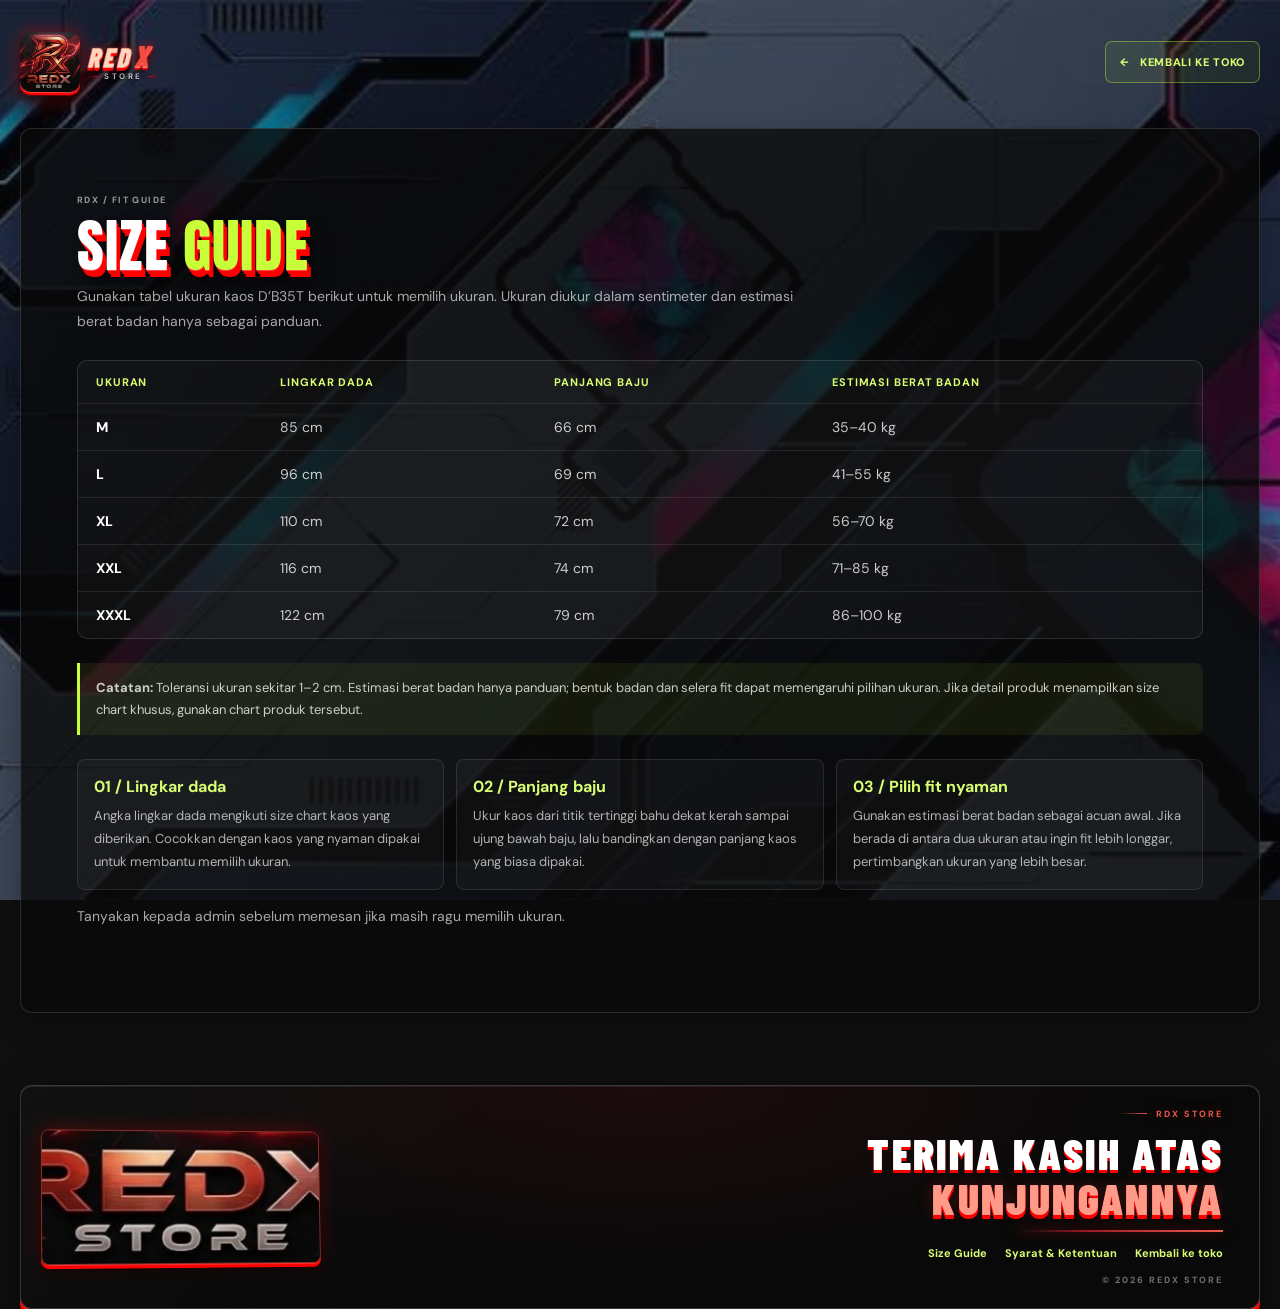
<file: size-guide.html>
<!doctype html>
<html lang="id">
<head>
  <meta charset="utf-8">
  <meta name="viewport" content="width=device-width, initial-scale=1">
  <meta name="theme-color" content="#10110e">
  <meta name="description" content="Panduan memilih ukuran kaos REDX STORE dan cara mengukur badan dengan tepat.">
  <title>Size Guide | REDX STORE</title>
  <link rel="preconnect" href="https://fonts.googleapis.com">
  <link rel="preconnect" href="https://fonts.gstatic.com" crossorigin>
  <link href="https://fonts.googleapis.com/css2?family=Anton&family=Barlow+Condensed:wght@600;700;800;900&family=DM+Sans:wght@400;500;600;700&display=swap" rel="stylesheet">
  <script>
    if (/Android/i.test(navigator.userAgent)) {
      document.documentElement.classList.add('android-motion-enabled');
    }
  </script>
  <link rel="stylesheet" href="assets/css/style.css">
</head>
<body class="terms-page-body">
  <header class="terms-page-header">
    <a class="brand-mark" href="index.html" aria-label="REDX Store, kembali ke toko">
      <img class="brand-emblem" src="assets/images/image.png" alt="" width="76" height="76">
      <span class="brand-copy">
        <strong><span>RED</span><i>X</i></strong>
        <small><i class="brand-rule" aria-hidden="true"></i>STORE<i class="brand-rule" aria-hidden="true"></i></small>
      </span>
    </a>
    <a class="terms-home-link store-terms-link" href="index.html"><span aria-hidden="true">←</span> KEMBALI KE TOKO</a>
  </header>

  <main class="terms-page-main">
    <section class="terms-panel" aria-labelledby="size-guide-title">
      <p class="eyebrow mb-4"><span class="eyebrow-line"></span> RDX / FIT GUIDE</p>
      <h1 id="size-guide-title" class="section-title">SIZE <span>GUIDE</span></h1>
      <p class="terms-intro">Gunakan tabel ukuran kaos D’B35T berikut untuk memilih ukuran. Ukuran diukur dalam sentimeter dan estimasi berat badan hanya sebagai panduan.</p>

      <div class="size-guide-table-wrap" role="region" aria-label="Tabel ukuran kaos D’B35T" tabindex="0">
        <table class="size-guide-table">
          <thead>
            <tr>
              <th scope="col">Ukuran</th>
              <th scope="col">Lingkar dada</th>
              <th scope="col">Panjang baju</th>
              <th scope="col">Estimasi berat badan</th>
            </tr>
          </thead>
          <tbody>
            <tr><td>M</td><td>85 cm</td><td>66 cm</td><td>35–40 kg</td></tr>
            <tr><td>L</td><td>96 cm</td><td>69 cm</td><td>41–55 kg</td></tr>
            <tr><td>XL</td><td>110 cm</td><td>72 cm</td><td>56–70 kg</td></tr>
            <tr><td>XXL</td><td>116 cm</td><td>74 cm</td><td>71–85 kg</td></tr>
            <tr><td>XXXL</td><td>122 cm</td><td>79 cm</td><td>86–100 kg</td></tr>
          </tbody>
        </table>
      </div>

      <p class="size-guide-note"><strong>Catatan:</strong> Toleransi ukuran sekitar 1–2 cm. Estimasi berat badan hanya panduan; bentuk badan dan selera fit dapat memengaruhi pilihan ukuran. Jika detail produk menampilkan size chart khusus, gunakan chart produk tersebut.</p>

      <div class="size-guide-steps">
        <article class="terms-item">
          <h2>01 / Lingkar dada</h2>
          <p>Angka lingkar dada mengikuti size chart kaos yang diberikan. Cocokkan dengan kaos yang nyaman dipakai untuk membantu memilih ukuran.</p>
        </article>
        <article class="terms-item">
          <h2>02 / Panjang baju</h2>
          <p>Ukur kaos dari titik tertinggi bahu dekat kerah sampai ujung bawah baju, lalu bandingkan dengan panjang kaos yang biasa dipakai.</p>
        </article>
        <article class="terms-item">
          <h2>03 / Pilih fit nyaman</h2>
          <p>Gunakan estimasi berat badan sebagai acuan awal. Jika berada di antara dua ukuran atau ingin fit lebih longgar, pertimbangkan ukuran yang lebih besar.</p>
        </article>
      </div>

      <p class="terms-intro">Tanyakan kepada admin sebelum memesan jika masih ragu memilih ukuran.</p>
    </section>
  </main>

  <footer class="site-footer terms-page-footer">
    <div class="site-footer-inner">
      <img class="footer-banner footer-banner-left" src="assets/images/fff.jpg" alt="" width="368" height="136" loading="lazy">
      <div class="footer-message">
        <p class="footer-eyebrow">RDX STORE</p>
        <h2 class="footer-thanks" aria-label="TERIMA KASIH ATAS KUNJUNGANNYA">
          <span class="footer-thanks-text" aria-hidden="true">
            <span class="footer-thanks-line"><span>TERIMA KASIH ATAS</span></span>
            <span class="footer-thanks-line"><span>KUNJUNGANNYA</span></span>
          </span>
        </h2>
        <nav class="footer-links" aria-label="Informasi toko">
          <a href="size-guide.html" aria-current="page">Size Guide</a>
          <a href="terms.html">Syarat &amp; Ketentuan</a>
          <a href="index.html">Kembali ke toko</a>
        </nav>
        <p class="footer-copyright">© 2026 REDX STORE</p>
      </div>
    </div>
  </footer>
</body>
</html>
</file>
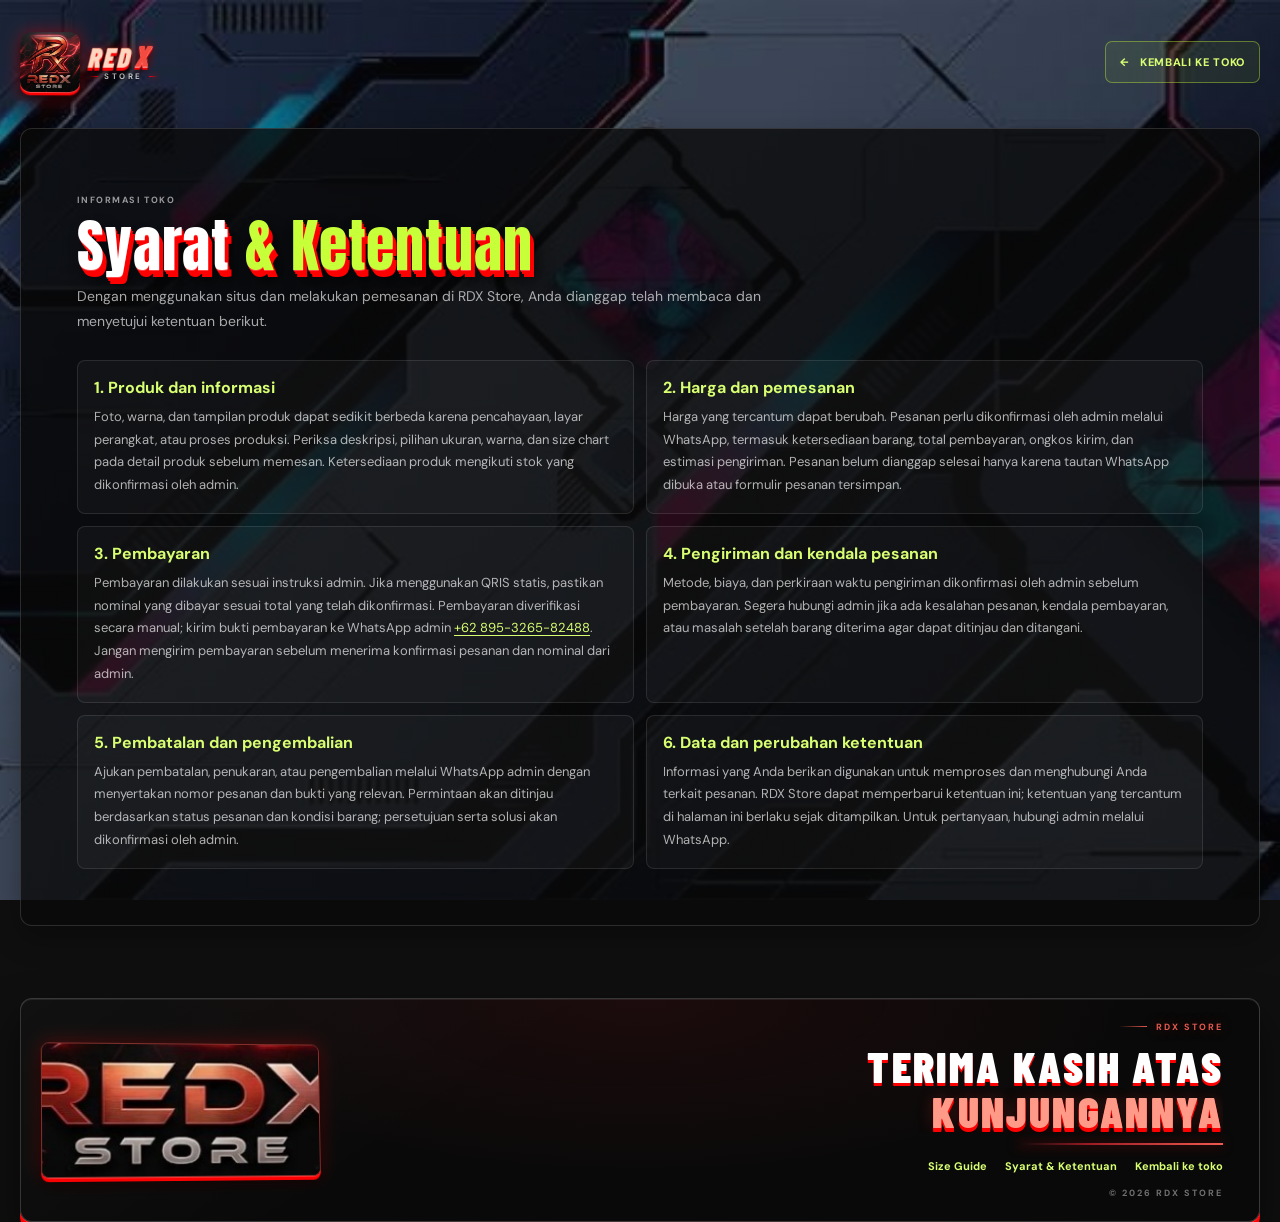
<file: terms.html>
<!doctype html>
<html lang="id">
<head>
  <meta charset="utf-8">
  <meta name="viewport" content="width=device-width, initial-scale=1">
  <meta name="theme-color" content="#10110e">
  <meta name="description" content="Syarat dan ketentuan pemesanan dan penggunaan situs RDX Store.">
  <title>Syarat &amp; Ketentuan | RDX STORE</title>
  <link rel="preconnect" href="https://fonts.googleapis.com">
  <link rel="preconnect" href="https://fonts.gstatic.com" crossorigin>
  <link href="https://fonts.googleapis.com/css2?family=Anton&family=Barlow+Condensed:wght@600;700;800;900&family=DM+Sans:wght@400;500;600;700&display=swap" rel="stylesheet">
  <script>
    if (/Android/i.test(navigator.userAgent)) {
      document.documentElement.classList.add('android-motion-enabled');
    }
  </script>
  <link rel="stylesheet" href="assets/css/style.css">
</head>
<body class="terms-page-body">
  <header class="terms-page-header">
    <a class="brand-mark" href="index.html" aria-label="REDX Store, kembali ke toko">
      <img class="brand-emblem" src="assets/images/image.png" alt="" width="76" height="76">
      <span class="brand-copy">
        <strong><span>RED</span><i>X</i></strong>
        <small><i class="brand-rule" aria-hidden="true"></i>STORE<i class="brand-rule" aria-hidden="true"></i></small>
      </span>
    </a>
    <a class="terms-home-link store-terms-link" href="index.html"><span aria-hidden="true">←</span> KEMBALI KE TOKO</a>
  </header>

  <main class="terms-page-main">
    <section class="terms-panel" aria-labelledby="terms-title">
      <p class="eyebrow mb-4"><span class="eyebrow-line"></span> INFORMASI TOKO</p>
      <h1 id="terms-title" class="section-title">Syarat <span>&amp; Ketentuan</span></h1>
      <p class="terms-intro">Dengan menggunakan situs dan melakukan pemesanan di RDX Store, Anda dianggap telah membaca dan menyetujui ketentuan berikut.</p>
      <div class="terms-list">
        <article class="terms-item">
          <h2>1. Produk dan informasi</h2>
          <p>Foto, warna, dan tampilan produk dapat sedikit berbeda karena pencahayaan, layar perangkat, atau proses produksi. Periksa deskripsi, pilihan ukuran, warna, dan size chart pada detail produk sebelum memesan. Ketersediaan produk mengikuti stok yang dikonfirmasi oleh admin.</p>
        </article>
        <article class="terms-item">
          <h2>2. Harga dan pemesanan</h2>
          <p>Harga yang tercantum dapat berubah. Pesanan perlu dikonfirmasi oleh admin melalui WhatsApp, termasuk ketersediaan barang, total pembayaran, ongkos kirim, dan estimasi pengiriman. Pesanan belum dianggap selesai hanya karena tautan WhatsApp dibuka atau formulir pesanan tersimpan.</p>
        </article>
        <article class="terms-item">
          <h2>3. Pembayaran</h2>
          <p>Pembayaran dilakukan sesuai instruksi admin. Jika menggunakan QRIS statis, pastikan nominal yang dibayar sesuai total yang telah dikonfirmasi. Pembayaran diverifikasi secara manual; kirim bukti pembayaran ke WhatsApp admin <a href="https://wa.me/62895326582488" target="_blank" rel="noopener noreferrer">+62 895-3265-82488</a>. Jangan mengirim pembayaran sebelum menerima konfirmasi pesanan dan nominal dari admin.</p>
        </article>
        <article class="terms-item">
          <h2>4. Pengiriman dan kendala pesanan</h2>
          <p>Metode, biaya, dan perkiraan waktu pengiriman dikonfirmasi oleh admin sebelum pembayaran. Segera hubungi admin jika ada kesalahan pesanan, kendala pembayaran, atau masalah setelah barang diterima agar dapat ditinjau dan ditangani.</p>
        </article>
        <article class="terms-item">
          <h2>5. Pembatalan dan pengembalian</h2>
          <p>Ajukan pembatalan, penukaran, atau pengembalian melalui WhatsApp admin dengan menyertakan nomor pesanan dan bukti yang relevan. Permintaan akan ditinjau berdasarkan status pesanan dan kondisi barang; persetujuan serta solusi akan dikonfirmasi oleh admin.</p>
        </article>
        <article class="terms-item">
          <h2>6. Data dan perubahan ketentuan</h2>
          <p>Informasi yang Anda berikan digunakan untuk memproses dan menghubungi Anda terkait pesanan. RDX Store dapat memperbarui ketentuan ini; ketentuan yang tercantum di halaman ini berlaku sejak ditampilkan. Untuk pertanyaan, hubungi admin melalui WhatsApp.</p>
        </article>
      </div>
    </section>
  </main>

  <footer class="site-footer terms-page-footer">
    <div class="site-footer-inner">
      <img class="footer-banner footer-banner-left" src="assets/images/fff.jpg" alt="" width="368" height="136" loading="lazy">
      <div class="footer-message">
        <p class="footer-eyebrow">RDX STORE</p>
        <h2 class="footer-thanks" aria-label="TERIMA KASIH ATAS KUNJUNGANNYA">
          <span class="footer-thanks-text" aria-hidden="true">
            <span class="footer-thanks-line"><span>TERIMA KASIH ATAS</span></span>
            <span class="footer-thanks-line"><span>KUNJUNGANNYA</span></span>
          </span>
        </h2>
        <nav class="footer-links" aria-label="Informasi toko">
          <a href="size-guide.html">Size Guide</a>
          <a href="terms.html" aria-current="page">Syarat &amp; Ketentuan</a>
          <a href="index.html">Kembali ke toko</a>
        </nav>
        <p class="footer-copyright">© 2026 RDX STORE</p>
      </div>
    </div>
  </footer>
</body>
</html>
</file>
<file: assets/css/style.css>
* {
  box-sizing: border-box;
}

:root {
  --effect-3d-red: #fd0002;
}

html {
  background-color: #0f0f0f;
  overflow-x: clip;
  scrollbar-width: none;
  scroll-behavior: smooth;
  scroll-padding-top: 7rem;
}

html::-webkit-scrollbar,
body::-webkit-scrollbar {
  display: none;
}

body {
  position: relative;
  isolation: isolate;
  margin: 0;
  font-family: 'DM Sans', sans-serif;
  overflow-x: clip;
  scrollbar-width: none;
  background-color: #0f0f0f;
  background-image:
    linear-gradient(rgb(10 12 16 / 38%), rgb(10 12 16 / 38%)),
    url("../images/images.jpg");
  background-size: cover;
  background-position: center;
  background-repeat: no-repeat;
  background-attachment: fixed;
}

body::before,
body::after {
  position: fixed;
  z-index: -1;
  pointer-events: none;
  user-select: none;
}

body::before {
  content: '';
  inset: 0;
  background: none;
}

body::after {
  content: '';
  top: 12vh;
  right: -180px;
  width: 34rem;
  height: 34rem;
  border-radius: 50%;
  background: none;
}

button,
a {
  -webkit-tap-highlight-color: transparent;
}

button {
  font: inherit;
}

h1,
h2,
h3 {
  text-shadow:
    0 1px 0 rgb(255 255 255 / 24%),
    1px 1px 0 var(--effect-3d-red),
    2px 2px 0 var(--effect-3d-red),
    3px 3px 0 var(--effect-3d-red),
    4px 4px 0 var(--effect-3d-red),
    5px 5px 0 var(--effect-3d-red),
    7px 8px 12px rgb(0 0 0 / 72%);
}

.nav-shell {
  min-height: 68px;
  border-color: rgb(255 255 255 / 18%);
  box-shadow:
    0 1px 0 rgb(255 255 255 / 18%),
    0 5px 0 var(--effect-3d-red),
    0 14px 28px rgb(0 0 0 / 58%),
    inset 0 1px 0 rgb(255 255 255 / 8%);
  transform: perspective(1000px) rotateX(1deg);
  transform-origin: center top;
  transition: min-height 260ms ease, background-color 260ms ease, border-color 260ms ease, padding 260ms ease, box-shadow 260ms ease, transform 260ms ease;
}

.nav-shell.is-scrolled {
  min-height: 58px;
  padding-top: 8px;
  padding-bottom: 8px;
  background-color: rgb(10 11 9 / 78%);
  border-color: rgb(255 255 255 / 14%);
  box-shadow:
    0 1px 0 rgb(255 255 255 / 14%),
    0 4px 0 var(--effect-3d-red),
    0 12px 24px rgb(0 0 0 / 62%),
    inset 0 1px 0 rgb(255 255 255 / 6%);
  transform: perspective(1000px) rotateX(0);
}

.header-clock-bar {
  width: calc(100% - 8px);
  min-height: 0;
  gap: 16px;
  margin-top: 10px;
}

.brand-clock-group {
  display: flex;
  min-width: 0;
  flex: 0 0 auto;
  align-items: center;
  gap: 12px;
}

.header-clock-item {
  display: grid;
  width: fit-content;
  flex: 0 0 auto;
  gap: 2px;
  border: 1px solid rgb(255 255 255 / 14%);
  border-radius: 8px;
  background: rgb(10 11 9 / 82%);
  padding: 6px 12px;
  box-shadow: 0 6px 16px rgb(0 0 0 / 26%);
  backdrop-filter: blur(16px);
}

.nav-clock-item {
  gap: 3px;
  min-width: 90px;
  padding: 5px 9px;
}

.nav-clock-item .header-clock-value {
  font-size: 15px;
  letter-spacing: .1em;
}

.header-date-item {
  margin-left: auto;
  justify-items: end;
  text-align: right;
}

.header-clock-label {
  color: rgb(199 255 56 / 72%);
  font-size: 8px;
  font-weight: 700;
  letter-spacing: .14em;
}

.header-clock-value {
  color: rgb(255 255 255 / 90%);
  font-size: 16px;
  font-variant-numeric: tabular-nums;
  line-height: 1.2;
}

#navbar .shop-button {
  position: relative;
  z-index: 1;
  flex: 0 0 auto;
}

#navbar .shop-button:hover {
  box-shadow:
    0 0 20px rgb(255 57 49 / 38%),
    inset 0 0 12px rgb(255 87 78 / 10%);
}

.brand-mark {
  display: inline-flex;
  align-items: center;
  gap: 9px;
  color: #fff;
  text-decoration: none;
}

.brand-emblem {
  width: 60px;
  height: 60px;
  flex: 0 0 auto;
  border-radius: 10px;
  object-fit: contain;
  filter:
    drop-shadow(0 1px 0 rgb(255 255 255 / 28%))
    drop-shadow(0 3px 0 var(--effect-3d-red))
    drop-shadow(0 6px 5px rgb(0 0 0 / 65%))
    drop-shadow(0 0 8px rgb(253 0 2 / 42%));
  transform: perspective(500px) rotateY(-6deg) rotateX(3deg);
  transition: filter 220ms ease, transform 220ms ease;
}

.brand-mark:hover .brand-emblem {
  filter:
    drop-shadow(0 1px 0 rgb(255 255 255 / 35%))
    drop-shadow(0 4px 0 var(--effect-3d-red))
    drop-shadow(0 8px 7px rgb(0 0 0 / 70%))
    drop-shadow(0 0 11px rgb(253 0 2 / 70%));
  transform: perspective(500px) rotateY(-3deg) rotateX(1deg) translateY(-2px) scale(1.02);
}

.brand-copy {
  display: flex;
  flex-direction: column;
  gap: 5px;
  font-family: 'Barlow Condensed', sans-serif;
  line-height: 1;
}

.brand-copy strong {
  display: flex;
  align-items: baseline;
  gap: 3px;
  color: #f5d2b2;
  font-size: 27px;
  font-style: italic;
  font-weight: 900;
  line-height: .82;
  text-shadow:
    0 1px 0 #ffd7c1,
    0 2px 0 var(--effect-3d-red),
    0 3px 0 var(--effect-3d-red),
    0 4px 0 var(--effect-3d-red),
    0 6px 8px rgb(0 0 0 / 75%),
    0 0 9px rgb(253 0 2 / 55%);
  transform: skewX(-7deg);
}

.brand-copy strong span {
  background: linear-gradient(180deg, #fff1dc 0%, #d89365 38%, #ffebe0 52%, #ad3530 100%);
  background-clip: text;
  letter-spacing: .08em;
  -webkit-text-fill-color: transparent;
}

.brand-copy strong i {
  color: #f34b40;
  font-size: 1.08em;
  font-style: italic;
  -webkit-text-fill-color: #f34b40;
  text-shadow:
    0 1px 0 #ffaaa2,
    0 2px 0 var(--effect-3d-red),
    0 3px 0 var(--effect-3d-red),
    0 5px 8px rgb(0 0 0 / 75%),
    0 0 10px rgb(253 0 2 / 70%);
}

.brand-copy small {
  display: flex;
  align-items: center;
  gap: 6px;
  color: rgb(255 255 255 / 78%);
  font-family: 'DM Sans', sans-serif;
  font-size: 8px;
  font-weight: 700;
  letter-spacing: .32em;
  text-shadow: 0 1px 3px rgb(0 0 0 / 80%);
}

.brand-rule {
  width: 9px;
  height: 1px;
  background: linear-gradient(90deg, transparent, var(--effect-3d-red));
  box-shadow: 0 0 5px rgb(253 0 2 / 70%);
}

.brand-rule:last-child {
  background: linear-gradient(90deg, var(--effect-3d-red), transparent);
}

.brand-mark:hover .brand-copy strong {
  filter: drop-shadow(0 0 7px rgb(253 0 2 / 62%));
}

.desktop-nav {
  min-height: 42px;
  margin: 0 18px;
}

.nav-link {
  position: relative;
  z-index: 1;
  display: inline-flex;
  min-height: 38px;
  align-items: center;
  gap: 6px;
  border: 0;
  border-radius: 999px;
  background: transparent;
  padding: 0 12px;
  color: rgb(255 255 255 / 65%);
  font-size: 12px;
  font-weight: 600;
  text-decoration: none;
  white-space: nowrap;
  transition: color 180ms ease;
  cursor: pointer;
}

.nav-link:hover,
.nav-link:focus-visible,
.nav-link.is-current {
  color: #fff;
}

.nav-link:focus-visible,
.icon-button:focus-visible,
.shop-button:focus-visible,
.hero-cta:focus-visible,
.text-link:focus-visible {
  outline: 2px solid #ff574e;
  outline-offset: 3px;
}

.nav-indicator {
  position: absolute;
  top: 2px;
  left: 0;
  z-index: 0;
  height: 38px;
  width: 0;
  border: 1px solid rgb(255 255 255 / 10%);
  border-radius: 999px;
  background: rgb(255 255 255 / 7%);
  opacity: 0;
  pointer-events: none;
  transition: left 240ms cubic-bezier(.2,.8,.2,1), width 240ms cubic-bezier(.2,.8,.2,1), opacity 180ms ease;
}

.nav-indicator.is-visible {
  opacity: 1;
}

.nav-badge {
  border-radius: 3px;
  background: #c7ff38;
  padding: 3px 4px 2px;
  color: #15170f;
  font-size: 8px;
  font-weight: 800;
  line-height: 1;
}

.nav-chevron {
  font-size: 16px;
  transition: transform 180ms ease;
}

.catalog-wrap.is-open .nav-chevron {
  transform: rotate(180deg);
}

.catalog-menu {
  position: absolute;
  top: calc(100% + 15px);
  left: 50%;
  display: grid;
  width: min(420px, calc(100vw - 48px));
  grid-template-columns: repeat(2, minmax(0, 1fr));
  gap: 8px;
  padding: 12px;
  border: 1px solid rgb(255 255 255 / 12%);
  border-radius: 12px;
  background: rgb(16 17 14 / 94%);
  box-shadow: 0 20px 55px rgb(0 0 0 / 45%);
  opacity: 0;
  visibility: hidden;
  pointer-events: none;
  transform: translateX(-50%);
  transition: opacity 120ms ease, visibility 120ms ease;
  backdrop-filter: blur(20px);
}

.catalog-menu.is-open {
  opacity: 1;
  visibility: visible;
  pointer-events: auto;
  transform: translateX(-50%);
}

.catalog-menu a {
  display: flex;
  min-height: 42px;
  align-items: center;
  justify-content: space-between;
  border-radius: 8px;
  padding: 11px 12px;
  background: rgb(255 255 255 / 3%);
  color: rgb(255 255 255 / 74%);
  font-size: 12px;
  text-decoration: none;
  transition: background 160ms ease, color 160ms ease;
}

.catalog-menu a span {
  color: rgb(255 255 255 / 30%);
  font-size: 9px;
}

.catalog-menu a:hover {
  background: rgb(255 255 255 / 8%);
  color: #c7ff38;
}

.nav-actions {
  display: flex;
  align-items: center;
  gap: 4px;
  flex-shrink: 0;
}

.nav-search {
  display: flex;
  width: 154px;
  height: 38px;
  align-items: center;
  gap: 6px;
  margin: 0;
  border: 1px solid rgb(255 255 255 / 13%);
  border-radius: 999px;
  background: rgb(255 255 255 / 5%);
  padding: 0 7px 0 11px;
  color: rgb(255 255 255 / 62%);
  transition: border-color 180ms ease, background 180ms ease, box-shadow 180ms ease;
}

.nav-search:focus-within {
  border-color: rgb(199 255 56 / 52%);
  background: rgb(255 255 255 / 8%);
  box-shadow: 0 0 14px rgb(199 255 56 / 8%);
}

.nav-search > .emoji-icon {
  flex: 0 0 auto;
  color: #c7ff38;
  font-size: 17px;
}

.nav-search input {
  width: 100%;
  min-width: 0;
  border: 0;
  outline: 0;
  background: transparent;
  color: #fff;
  font: inherit;
  font-size: 10px;
}

.nav-search input::placeholder {
  color: rgb(255 255 255 / 42%);
}

.nav-search input::-webkit-search-cancel-button {
  display: none;
}

.nav-search button {
  display: grid;
  width: 24px;
  height: 24px;
  flex: 0 0 auto;
  place-items: center;
  border: 0;
  border-radius: 50%;
  background: transparent;
  color: rgb(255 255 255 / 56%);
  cursor: pointer;
  transition: background 160ms ease, color 160ms ease;
}

.nav-search button:hover {
  background: rgb(199 255 56 / 12%);
  color: #c7ff38;
}

.nav-search button .emoji-icon {
  font-size: 16px;
}

.product-search-wrap {
  position: relative;
  z-index: 2;
  padding: 32px 20px 0;
}

.nav-search.hero-search {
  width: min(100%, 420px);
  height: 48px;
  gap: 10px;
  margin: 0;
  border-color: rgb(255 255 255 / 22%);
  border-radius: 12px;
  background: rgb(12 13 14 / 84%);
  padding: 0 12px 0 16px;
  box-shadow:
    0 1px 0 rgb(255 255 255 / 18%),
    0 4px 0 var(--effect-3d-red),
    0 12px 22px rgb(0 0 0 / 42%);
}

.nav-search.hero-search input {
  font-size: 12px;
}

.product-search-suggestions {
  position: absolute;
  z-index: 5;
  top: calc(100% + 8px);
  left: 20px;
  display: grid;
  width: min(calc(100% - 40px), 420px);
  max-height: min(60vh, 390px);
  gap: 5px;
  overflow-y: auto;
  border: 1px solid rgb(255 255 255 / 14%);
  border-radius: 12px;
  background: rgb(12 13 14 / 97%);
  padding: 8px;
  box-shadow: 0 16px 38px rgb(0 0 0 / 48%);
}

.product-search-suggestions[hidden] {
  display: none;
}

.product-search-suggestion {
  display: flex;
  min-width: 0;
  align-items: center;
  gap: 11px;
  border: 1px solid transparent;
  border-radius: 8px;
  background: transparent;
  padding: 7px;
  color: #fff;
  text-align: left;
  cursor: pointer;
  transition: border-color 160ms ease, background 160ms ease;
}

.product-search-suggestion:hover,
.product-search-suggestion:focus-visible {
  border-color: rgb(199 255 56 / 35%);
  background: rgb(199 255 56 / 7%);
  outline: none;
}

.product-search-suggestion img {
  width: 42px;
  height: 48px;
  flex: 0 0 auto;
  border-radius: 5px;
  background: #222;
  object-fit: cover;
}

.product-search-suggestion-info {
  display: grid;
  min-width: 0;
  gap: 4px;
}

.product-search-suggestion-info strong {
  overflow: hidden;
  font-size: 11px;
  text-overflow: ellipsis;
  white-space: nowrap;
}

.product-search-suggestion-info small,
.product-search-empty {
  color: rgb(255 255 255 / 55%);
  font-size: 9px;
}

.product-search-empty {
  margin: 0;
  padding: 12px;
}

.nav-search.hero-search button {
  width: 30px;
  height: 30px;
  border-radius: 8px;
  background: rgb(199 255 56 / 10%);
  color: #c7ff38;
}

.popover-anchor {
  position: relative;
  display: flex;
}

.wishlist-button {
  display: inline-flex !important;
}

.wishlist-button.has-items {
  border-color: rgb(255 91 103 / 32%);
  background: rgb(255 72 84 / 9%);
  color: #ff6570;
}

.wishlist-button.has-items .emoji-icon {
  filter: drop-shadow(0 0 5px rgb(255 72 84 / 36%));
}

.cart-button {
  display: inline-flex;
  min-height: 38px;
  align-items: center;
  gap: 7px;
  border: 1px solid transparent;
  border-radius: 10px;
  background: transparent;
  padding: 0 7px 0 2px;
  color: rgb(255 255 255 / 78%);
  cursor: pointer;
  transition: border-color 180ms ease, background 180ms ease, color 180ms ease;
}

.cart-button:hover,
.cart-button[aria-expanded="true"] {
  border-color: rgb(255 255 255 / 10%);
  background: rgb(255 255 255 / 6%);
  color: #fff;
}

.cart-button:disabled {
  opacity: .58;
  cursor: not-allowed;
}

.cart-icon-wrap {
  position: relative;
  display: grid;
  width: 34px;
  height: 34px;
  flex: 0 0 auto;
  place-items: center;
}

.whatsapp-cart-icon {
  position: relative;
  display: grid;
  width: 26px;
  height: 26px;
  place-items: center;
  border-radius: 50%;
  background: #5b625d;
  color: #fff;
  transition: background-color 180ms ease, box-shadow 180ms ease, transform 180ms ease;
}

.whatsapp-cart-icon::after {
  position: absolute;
  bottom: 1px;
  left: 2px;
  width: 0;
  height: 0;
  border-top: 5px solid transparent;
  border-right: 6px solid #5b625d;
  content: '';
  transform: rotate(-12deg);
  transition: border-color 180ms ease;
}

.whatsapp-cart-icon .emoji-icon {
  color: #fff;
  font-size: 15px;
  line-height: 1;
}

.cart-button.has-items .whatsapp-cart-icon {
  background: #25d366 !important;
  box-shadow: 0 0 10px rgb(37 211 102 / 36%);
  transform: scale(1.04);
  transition: box-shadow 180ms ease, transform 180ms ease;
}

.cart-button.has-items .whatsapp-cart-icon::after {
  border-right-color: #25d366 !important;
}

.cart-button:disabled .whatsapp-cart-icon {
  background: #5b625d;
  box-shadow: none;
  transform: none;
}

.cart-button:disabled .whatsapp-cart-icon::after {
  border-right-color: #5b625d;
}

.cart-count-badge[hidden] {
  display: none;
}

.cart-meta {
  display: grid;
  gap: 2px;
  text-align: left;
  white-space: nowrap;
}

.cart-meta small {
  color: rgb(255 255 255 / 40%);
  font-size: 7px;
  font-weight: 700;
  letter-spacing: .12em;
}

.cart-meta strong {
  color: #e5ffac;
  font-size: 9px;
  font-weight: 700;
}

.action-popover {
  position: absolute;
  top: calc(100% + 13px);
  right: 0;
  z-index: 75;
  width: 258px;
  border: 1px solid rgb(255 255 255 / 13%);
  border-radius: 12px;
  background: rgb(15 16 13 / 97%);
  padding: 14px;
  box-shadow: 0 18px 50px rgb(0 0 0 / 48%);
  backdrop-filter: blur(20px);
}

.action-popover[hidden] {
  display: none;
}

.cart-popover {
  background-color: #111;
  background-image: url("../images/images.jpg");
  background-position: center;
  background-size: cover;
}

.popover-heading {
  display: flex;
  align-items: center;
  justify-content: space-between;
  border-bottom: 1px solid rgb(255 255 255 / 10%);
  padding-bottom: 10px;
  color: #fff;
  font-size: 9px;
  font-weight: 800;
  letter-spacing: .12em;
}

.popover-heading span:last-child {
  color: #c7ff38;
  font-size: 8px;
}

.cart-popover-row,
.cart-popover-total {
  display: flex;
  align-items: flex-start;
  justify-content: space-between;
  gap: 8px;
  padding: 12px 0;
  color: rgb(255 255 255 / 62%);
  font-size: 10px;
}

.cart-item-image {
  display: block;
  width: 44px;
  height: 54px;
  flex: 0 0 auto;
  border: 1px solid rgb(255 255 255 / 12%);
  border-radius: 5px;
  background: #20201e;
  object-fit: contain;
}

.cart-popover-item-info {
  display: grid;
  min-width: 0;
  flex: 1 1 auto;
  gap: 5px;
}

.cart-popover-item-name {
  color: rgb(255 255 255 / 84%);
  line-height: 1.4;
}

.cart-popover-item-total {
  flex: 0 0 auto;
}

.cart-item-remove {
  display: grid;
  width: 22px;
  height: 22px;
  flex: 0 0 auto;
  place-items: center;
  border: 1px solid rgb(255 255 255 / 16%);
  border-radius: 5px;
  background: transparent;
  color: rgb(255 255 255 / 62%);
  font-size: 16px;
  line-height: 1;
  cursor: pointer;
}

.cart-item-remove:hover {
  border-color: rgb(255 87 78 / 60%);
  background: rgb(255 87 78 / 12%);
  color: #ffaaa2;
}

.cart-popover-variant {
  display: block;
  color: rgb(199 255 56 / 82%);
  font-size: 8px;
  line-height: 1.4;
}

.cart-items {
  max-height: 180px;
  overflow-y: auto;
}

.cart-empty {
  margin: 0;
  padding: 18px 0;
  color: rgb(255 255 255 / 46%);
  font-size: 10px;
  text-align: center;
}

.cart-popover-row strong,
.cart-popover-total strong {
  color: #fff;
  font-size: 10px;
}

.cart-popover-total {
  border-top: 1px solid rgb(255 255 255 / 10%);
  padding-top: 11px;
  color: #fff;
  font-weight: 700;
}

.cart-popover-total strong {
  color: #c7ff38;
}

.checkout-dialog {
  width: min(520px, calc(100% - 32px));
  max-width: none;
  max-height: min(88vh, 640px);
  overflow-y: auto;
  scrollbar-width: none;
  border: 1px solid rgb(255 255 255 / 16%);
  border-radius: 16px;
  background: linear-gradient(145deg, #242321, #111110 72%);
  padding: 20px;
  color: #fff;
  box-shadow: 0 28px 90px rgb(0 0 0 / 65%), 0 5px 0 var(--effect-3d-red);
}

.checkout-dialog::-webkit-scrollbar,
.checkout-item-list::-webkit-scrollbar {
  display: none;
}

.checkout-dialog::backdrop {
  background: rgb(0 0 0 / 76%);
  backdrop-filter: blur(5px);
}

.checkout-intro {
  margin: 0 0 12px;
  color: rgb(255 255 255 / 62%);
  font-size: 11px;
}

.checkout-item-list {
  max-height: min(42vh, 320px);
  overflow-y: auto;
  scrollbar-width: none;
  border-top: 1px solid rgb(255 255 255 / 10%);
}

.checkout-item-list .cart-popover-row {
  border-bottom: 1px solid rgb(255 255 255 / 8%);
  padding: 14px 0;
  font-size: 11px;
}

.checkout-item-list .cart-item-image {
  width: 58px;
  height: 70px;
}

.checkout-item-list .cart-popover-variant {
  font-size: 9px;
}

.checkout-total {
  display: flex;
  align-items: center;
  justify-content: space-between;
  gap: 12px;
  border-top: 1px solid rgb(255 255 255 / 12%);
  padding: 15px 0;
  font-size: 12px;
  font-weight: 700;
}

.checkout-total strong {
  color: #c7ff38;
}

.checkout-note {
  border: 1px solid rgb(255 255 255 / 10%);
  border-radius: 7px;
  background: rgb(255 255 255 / 3%);
  padding: 10px;
  color: rgb(255 255 255 / 52%);
  font-size: 10px;
  line-height: 1.5;
}

.checkout-attention-title {
  margin: 14px 0 8px;
  border-color: rgb(255 87 78 / 38%);
  color: #ff746d;
  font-size: 20px;
  line-height: 1.2;
}

.checkout-note + .checkout-note {
  margin-top: 0;
  font-size: 14px;
  line-height: 1.65;
}

.checkout-qris {
  display: grid;
  justify-items: center;
  gap: 8px;
  margin: 14px 0;
  border: 1px solid rgb(199 255 56 / 24%);
  border-radius: 9px;
  background: rgb(0 0 0 / 34%);
  padding: 14px;
  text-align: center;
}

.checkout-qris[hidden] {
  display: none;
}

.checkout-qris h3,
.checkout-qris p {
  margin: 0;
}

.checkout-qris h3 {
  color: #fff;
  font-size: 13px;
}

.checkout-qris p {
  color: rgb(255 255 255 / 76%);
  font-size: 10px;
}

.checkout-qris-amount,
#checkout-qris-amount {
  color: #c7ff38;
  font-weight: 800;
}

.qris-image-frame {
  position: relative;
  width: min(100%, 260px);
  aspect-ratio: 1;
  overflow: hidden;
  border: 1px solid rgb(255 255 255 / 20%);
  border-radius: 8px;
  background: #fff;
}

.qris-image-frame img {
  display: block;
  width: 100%;
  height: 100%;
  object-fit: contain;
}

.checkout-qris-note {
  max-width: 280px;
}

.admin-qris-preview {
  width: min(100%, 220px);
  margin: 4px auto;
}

.admin-product-size-chart-preview {
  display: grid;
  justify-items: start;
  gap: 8px;
  margin: 8px 0;
}

.admin-product-size-chart-preview[hidden] {
  display: none;
}

.admin-product-size-chart-preview img {
  display: block;
  width: min(100%, 320px);
  max-height: 260px;
  border: 1px solid rgb(255 255 255 / 18%);
  border-radius: 8px;
  background: #171715;
  object-fit: contain;
}

.checkout-close-button {
  justify-content: center;
  margin-top: 12px;
}

.popover-cta {
  display: flex;
  width: 100%;
  min-height: 36px;
  align-items: center;
  justify-content: space-between;
  border: 1px solid rgb(255 87 78 / 58%);
  border-radius: 7px;
  background: rgb(255 87 78 / 10%);
  padding: 0 10px;
  color: #ffd1cd;
  font-size: 10px;
  font-weight: 700;
  cursor: pointer;
  box-shadow: 0 0 12px rgb(255 57 49 / 10%);
}

.popover-cta:hover {
  border-color: #ff7468;
  background: rgb(255 87 78 / 20%);
  box-shadow: 0 0 18px rgb(255 57 49 / 28%);
  color: #fff;
}

.popover-cta:disabled {
  border-color: rgb(255 255 255 / 10%);
  background: rgb(255 255 255 / 3%);
  color: rgb(255 255 255 / 34%);
  cursor: not-allowed;
}

.popover-cta .emoji-icon {
  font-size: 15px;
}

.admin-login-trigger {
  display: inline-flex;
  min-height: 38px;
  flex: 0 0 auto;
  align-items: center;
  justify-content: center;
  gap: 7px;
  border: 1px solid rgb(255 121 108 / 38%);
  border-radius: 999px;
  background: linear-gradient(110deg, rgb(255 87 78 / 18%), rgb(255 87 78 / 5%));
  padding: 0 12px;
  color: #fff;
  font-size: 10px;
  font-weight: 800;
  cursor: pointer;
  transition: border-color 180ms ease, background 180ms ease, color 180ms ease, box-shadow 180ms ease;
}

.admin-login-trigger:hover {
  border-color: rgb(255 121 108 / 42%);
  background: linear-gradient(110deg, rgb(255 87 78 / 30%), rgb(255 87 78 / 12%));
  color: #ffc4bb;
  box-shadow: 0 0 14px rgb(255 75 62 / 12%);
}

.admin-login-trigger:focus-visible {
  outline: 2px solid #ff574e;
  outline-offset: 3px;
}

.admin-login-trigger .emoji-icon {
  color: #ffd166;
  font-size: 16px;
}

.icon-button {
  position: relative;
  display: inline-flex;
  width: 38px;
  height: 38px;
  flex: 0 0 auto;
  align-items: center;
  justify-content: center;
  border: 1px solid transparent;
  border-radius: 50%;
  background: transparent;
  color: rgb(255 255 255 / 77%);
  cursor: pointer;
  transition: border-color 180ms ease, background 180ms ease, color 180ms ease;
}

.icon-button .emoji-icon {
  font-size: 20px;
}

.icon-button:hover {
  border-color: rgb(255 255 255 / 10%);
  background: rgb(255 255 255 / 7%);
  color: #fff;
}

.count-badge {
  position: absolute;
  top: 1px;
  right: 0;
  display: grid;
  min-width: 16px;
  height: 16px;
  place-items: center;
  border: 2px solid #10110e;
  border-radius: 999px;
  background: #c7ff38;
  padding: 0 3px;
  color: #15170f;
  font-size: 8px;
  font-weight: 800;
}

.cart-icon-wrap .count-badge {
  top: 0;
  right: 0;
}

.shop-button,
.hero-cta {
  display: inline-flex;
  min-height: 40px;
  align-items: center;
  justify-content: center;
  gap: 12px;
  border: 1px solid rgb(255 87 78 / 72%);
  border-radius: 8px;
  background: linear-gradient(110deg, rgb(255 87 78 / 20%), rgb(255 87 78 / 6%));
  box-shadow: 0 0 16px rgb(255 57 49 / 14%), inset 0 0 18px rgb(255 87 78 / 5%);
  padding: 0 15px;
  color: #ffd1cd;
  font-size: 11px;
  font-weight: 700;
  text-decoration: none;
  white-space: nowrap;
  transition: box-shadow 200ms ease, background 200ms ease, transform 200ms ease;
}

.shop-button .emoji-icon,
.hero-cta .emoji-icon {
  font-size: 16px;
}

.shop-button:hover,
.hero-cta:hover {
  border-color: #ff7468;
  background: rgb(255 87 78 / 26%);
  box-shadow: 0 0 24px rgb(255 57 49 / 42%), inset 0 0 18px rgb(255 87 78 / 10%);
  color: #fff;
  transform: translateY(-1px);
}

.menu-button {
  display: none;
}

.menu-close-icon {
  display: none !important;
}

.menu-button.is-active .menu-open-icon {
  display: none;
}

.menu-button.is-active .menu-close-icon {
  display: inline-block !important;
}

.mobile-backdrop {
  position: fixed;
  inset: 0;
  z-index: 55;
  background: rgb(0 0 0 / 18%);
  opacity: 0;
  pointer-events: none;
  transition: opacity 180ms ease;
}

.mobile-menu {
  position: fixed;
  top: calc(1rem + 68px + 8px);
  right: 1rem;
  z-index: 56;
  display: flex;
  flex-direction: column;
  overflow-y: auto;
  background: rgb(15 16 13 / 96%);
  max-height: 0;
  padding: 0 25px;
  border: 1px solid rgb(255 255 255 / 10%);
  border-radius: 1rem;
  box-shadow: 0 24px 60px rgb(0 0 0 / 45%);
  opacity: 0;
  visibility: hidden;
  transition: max-height 380ms cubic-bezier(.22,1,.36,1), padding 380ms ease, opacity 180ms ease, visibility 0s linear 380ms;
  backdrop-filter: blur(24px);
  scrollbar-width: none;
}

.mobile-menu::-webkit-scrollbar {
  display: none;
}

body.menu-open {
  overflow: hidden;
}

body.menu-open .site-header {
  z-index: 60;
}

body.menu-open .mobile-backdrop {
  opacity: 1;
  pointer-events: auto;
}

body.menu-open .mobile-menu {
  max-height: 65dvh;
  padding: 24px 25px;
  opacity: 1;
  visibility: visible;
  transition: max-height 380ms cubic-bezier(.22,1,.36,1), padding 380ms ease, opacity 180ms ease, visibility 0s;
}

.mobile-menu-head {
  display: flex;
  align-items: center;
  justify-content: space-between;
  padding: 2px 3px 24px;
}

.mobile-menu-label,
.mobile-menu-foot {
  color: rgb(255 255 255 / 35%);
  font-size: 9px;
  font-weight: 700;
  letter-spacing: 0.14em;
}

.mobile-links {
  display: grid;
  border-top: 1px solid rgb(255 255 255 / 10%);
}

.mobile-links > a,
.mobile-catalog-toggle {
  display: flex;
  min-height: 68px;
  align-items: center;
  gap: 15px;
  border: 0;
  border-bottom: 1px solid rgb(255 255 255 / 10%);
  background: transparent;
  color: #fff;
  font-family: 'Barlow Condensed', sans-serif;
  font-size: 29px;
  font-weight: 700;
  text-align: left;
  text-decoration: none;
}

.mobile-links > a > span:first-child,
.mobile-catalog-toggle i {
  color: #c7ff38;
  font-family: 'DM Sans', sans-serif;
  font-size: 9px;
  font-style: normal;
  font-weight: 700;
}

.mobile-links > a .nav-badge {
  align-self: center;
  font-family: 'DM Sans', sans-serif;
  font-size: 8px;
}

.mobile-catalog-toggle {
  justify-content: space-between;
  cursor: pointer;
}

.mobile-catalog-toggle > span:first-child {
  display: flex;
  align-items: center;
  gap: 15px;
}

.mobile-catalog-toggle .emoji-icon {
  color: #c7ff38;
  font-size: 20px;
  transition: transform 180ms ease;
}

.mobile-catalog-toggle[aria-expanded="true"] .emoji-icon {
  transform: rotate(45deg);
}

.mobile-catalog-items {
  display: grid;
  grid-template-rows: 0fr;
  border-bottom: 1px solid transparent;
  transition: grid-template-rows 300ms cubic-bezier(.22,1,.36,1), border-color 180ms ease;
}

.mobile-catalog-items.is-open {
  grid-template-rows: 1fr;
  border-bottom-color: rgb(255 255 255 / 10%);
}

.mobile-catalog-items-inner {
  display: grid;
  min-height: 0;
  gap: 1px;
  overflow: hidden;
  padding-left: 31px;
}

.mobile-catalog-items a {
  padding: 7px 0;
  color: rgb(255 255 255 / 58%);
  font-size: 12px;
  line-height: 1.35;
  text-decoration: none;
}

.mobile-shop-button {
  min-height: 50px;
  margin-top: 28px;
  font-size: 13px;
}

.mobile-menu-foot {
  margin-top: auto;
  padding-top: 36px;
}

.hero {
  background: linear-gradient(145deg, rgb(18 18 18 / 76%), rgb(15 15 15 / 82%));
}

.hero-grid {
  background-image: linear-gradient(rgb(255 255 255 / 2.8%) 1px, transparent 1px), linear-gradient(90deg, rgb(255 255 255 / 2.8%) 1px, transparent 1px);
  background-position: center center;
  background-size: 76px 76px;
  mask-image: linear-gradient(to bottom, black, transparent 90%);
}

.hero-glow {
  background: rgb(199 255 56 / 12%);
  filter: blur(100px);
}

.eyebrow {
  color: rgb(255 255 255 / 58%);
  font-size: 9px;
  font-weight: 700;
  letter-spacing: 0.16em;
}

.eyebrow-line {
  width: 22px;
  height: 1px;
  background: #c7ff38;
}

.eyebrow-dot {
  width: 4px;
  height: 4px;
  border-radius: 50%;
  background: #c7ff38;
  box-shadow: 0 0 10px #c7ff38;
}

.hero-title,
.section-title {
  margin: 0;
  font-family: 'Anton', 'Barlow Condensed', sans-serif;
  font-size: clamp(5rem, 11vw, 9.5rem);
  font-weight: 400;
  letter-spacing: .015em;
  line-height: .9;
  text-shadow:
    0 1px 0 rgb(255 255 255 / 28%),
    1px 2px 0 var(--effect-3d-red),
    2px 4px 0 var(--effect-3d-red),
    4px 7px 0 var(--effect-3d-red),
    7px 11px 16px rgb(0 0 0 / 78%);
}

.hero-title {
  line-height: 1.04;
}

.section-title span {
  color: #c7ff38;
}

.hero-title span {
  display: inline-block;
  color: #c7ff38;
  letter-spacing: .025em;
  text-shadow:
    0 1px 0 #efffb3,
    1px 2px 0 var(--effect-3d-red),
    2px 4px 0 var(--effect-3d-red),
    4px 7px 0 var(--effect-3d-red),
    7px 11px 16px rgb(0 0 0 / 78%);
}

.hero-cta {
  min-height: 48px;
  padding: 0 19px;
  font-size: 12px;
}

.hero .hero-cta {
  border-color: rgb(255 87 78 / 88%);
  box-shadow:
    0 1px 0 rgb(255 255 255 / 28%),
    0 4px 0 var(--effect-3d-red),
    0 9px 16px rgb(0 0 0 / 48%),
    0 0 16px rgb(255 57 49 / 24%),
    inset 0 1px 0 rgb(255 255 255 / 10%);
}

.hero .hero-cta:hover {
  box-shadow:
    0 1px 0 rgb(255 255 255 / 32%),
    0 5px 0 var(--effect-3d-red),
    0 13px 20px rgb(0 0 0 / 55%),
    0 0 24px rgb(255 57 49 / 52%);
  transform: translateY(-2px);
}

.text-link {
  display: inline-flex;
  align-items: center;
  gap: 6px;
  color: rgb(255 255 255 / 65%);
  font-size: 11px;
  font-weight: 600;
  text-decoration: none;
  transition: color 180ms ease;
}

.text-link:hover {
  color: #c7ff38;
}

.text-link .emoji-icon {
  font-size: 14px;
}

.hero-meta {
  color: #fff;
  font-size: 10px;
  line-height: 1.8;
}

.hero-meta strong {
  font-weight: 700;
}

.hero-meta p span {
  color: rgb(255 255 255 / 45%);
}

.avatar-stack {
  display: flex;
  padding-left: 5px;
}

.avatar-stack span {
  display: grid;
  width: 28px;
  height: 28px;
  margin-left: -5px;
  place-items: center;
  border: 1px solid #10110e;
  border-radius: 50%;
  background: #d3b39c;
  color: #1a1b17;
  font-family: 'Barlow Condensed', sans-serif;
  font-size: 13px;
  font-weight: 800;
}

.avatar-stack span:nth-child(2) {
  background: #a4a49a;
}

.avatar-stack span:nth-child(3) {
  background: #c7ff38;
}

.hero-visual {
  animation: reveal-visual 900ms cubic-bezier(.2,.8,.2,1) both;
}

.visual-frame {
  border: 1px solid rgb(255 255 255 / 22%);
  border-radius: 8px;
  background: #292a25;
  box-shadow:
    0 1px 0 rgb(255 255 255 / 28%),
    0 7px 0 var(--effect-3d-red),
    0 18px 34px rgb(0 0 0 / 65%),
    0 0 26px rgb(255 87 78 / 18%);
  transform: perspective(1100px) rotateY(-3deg) rotateX(1deg);
  transform-origin: center;
  transition: box-shadow 260ms ease, transform 260ms ease;
}

.hero-visual:hover .visual-frame {
  box-shadow:
    0 1px 0 rgb(255 255 255 / 32%),
    0 9px 0 var(--effect-3d-red),
    0 24px 40px rgb(0 0 0 / 68%),
    0 0 32px rgb(255 87 78 / 24%);
  transform: perspective(1100px) rotateY(-1deg) rotateX(0) translateY(-3px);
}

.hero-image {
  filter: saturate(.72) contrast(1.05);
  animation: image-arrive 1.2s ease both;
}

.image-shade {
  background: linear-gradient(180deg, rgb(0 0 0 / 10%) 0%, transparent 32%, rgb(0 0 0 / 40%) 100%), linear-gradient(90deg, rgb(0 0 0 / 12%), transparent 50%);
}

.image-stamp {
  position: absolute;
  top: 22px;
  left: 22px;
  border-left: 1px solid #c7ff38;
  padding-left: 8px;
  color: #fff;
  font-family: 'Barlow Condensed', sans-serif;
  font-size: 12px;
  font-weight: 800;
  line-height: 1.05;
  letter-spacing: 0.06em;
}

.image-caption {
  position: absolute;
  right: 22px;
  bottom: 22px;
  color: rgb(255 255 255 / 82%);
  font-family: 'Barlow Condensed', sans-serif;
  font-size: 13px;
  font-weight: 700;
  line-height: 1.05;
  letter-spacing: 0.1em;
  text-align: right;
}

.drop-tag {
  position: absolute;
  right: -14px;
  bottom: 76px;
  display: flex;
  align-items: center;
  gap: 11px;
  border: 1px solid rgb(255 255 255 / 24%);
  background: linear-gradient(145deg, rgb(29 30 25 / 96%), rgb(12 13 11 / 96%));
  padding: 12px 14px 12px 12px;
  color: #fff;
  font-size: 8px;
  font-weight: 700;
  line-height: 1.3;
  letter-spacing: 0.1em;
  box-shadow:
    0 1px 0 rgb(255 255 255 / 22%),
    0 5px 0 var(--effect-3d-red),
    0 13px 28px rgb(0 0 0 / 62%),
    0 0 18px rgb(255 87 78 / 14%);
  transform: perspective(700px) rotateY(-8deg) rotateX(3deg);
  transition: box-shadow 220ms ease, transform 220ms ease;
}

.hero-visual:hover .drop-tag {
  box-shadow:
    0 1px 0 rgb(255 255 255 / 26%),
    0 6px 0 var(--effect-3d-red),
    0 17px 32px rgb(0 0 0 / 68%),
    0 0 22px rgb(255 87 78 / 20%);
  transform: perspective(700px) rotateY(-4deg) rotateX(1deg) translateY(-2px);
  backdrop-filter: blur(16px);
}

.drop-tag-index {
  color: #c7ff38;
  font-family: 'Barlow Condensed', sans-serif;
  font-size: 28px;
  font-weight: 800;
}

.drop-tag .emoji-icon {
  color: #c7ff38;
  font-size: 15px;
}

.visual-note {
  display: flex;
  align-items: center;
  gap: 7px;
  padding-top: 13px;
  color: rgb(255 255 255 / 48%);
  font-size: 8px;
  font-weight: 700;
  letter-spacing: 0.12em;
}

.visual-note .emoji-icon {
  color: #c7ff38;
  font-size: 9px;
}

.visual-note-divider {
  width: 23px;
  height: 1px;
  background: rgb(255 255 255 / 25%);
}

.scroll-cue {
  position: absolute;
  bottom: 28px;
  left: max(24px, calc((100vw - 1280px) / 2));
  display: flex;
  align-items: center;
  gap: 11px;
  color: rgb(255 255 255 / 38%);
  font-size: 8px;
  font-weight: 700;
  letter-spacing: 0.14em;
  text-decoration: none;
}

.scroll-line {
  width: 34px;
  height: 1px;
  background: #c7ff38;
  transform-origin: left;
  animation: scroll-pulse 1.7s ease-in-out infinite;
}

.social-strip {
  background: transparent;
}

.social-strip-inner {
  display: flex;
  width: min(100% - 40px, 1280px);
  min-height: 0;
  flex-direction: column;
  align-items: flex-start;
  justify-content: center;
  gap: 14px;
  margin: 0 auto;
  padding: 22px 0;
}

.social-strip-label {
  display: flex;
  align-items: center;
  margin: 0 0 4px;
  color: #f5f2ee;
  font-family: 'Barlow Condensed', sans-serif;
  font-size: clamp(24px, 3.2vw, 36px);
  font-weight: 900;
  letter-spacing: .08em;
  line-height: 1;
  text-shadow: 1px 1px 0 var(--effect-3d-red), 3px 3px 0 var(--effect-3d-red), 5px 6px 10px rgb(0 0 0 / 65%);
}

.store-location {
  display: inline-flex;
  min-height: 38px;
  align-items: center;
  gap: 10px;
  margin: 8px 0 2px;
  color: #ff887d;
  font-family: 'Barlow Condensed', sans-serif;
  font-size: 22px;
  font-weight: 800;
  letter-spacing: .1em;
  line-height: 1;
  text-decoration: none;
  text-shadow:
    0 1px 0 #ffc1ba,
    0 2px 0 var(--effect-3d-red),
    0 3px 0 var(--effect-3d-red),
    0 4px 0 var(--effect-3d-red),
    0 6px 10px rgb(0 0 0 / 75%);
  transition: color 180ms ease, transform 180ms ease;
}

.store-location:hover {
  color: #ffb0a7;
  transform: translateY(-1px);
}

.store-location svg {
  width: 32px;
  height: 32px;
  fill: rgb(255 87 78 / 18%);
  stroke: #ff574e;
  stroke-linecap: round;
  stroke-linejoin: round;
  stroke-width: 2.2;
  filter:
    drop-shadow(0 1px 0 #ffaaa2)
    drop-shadow(0 2px 0 var(--effect-3d-red))
    drop-shadow(0 4px 0 var(--effect-3d-red))
    drop-shadow(0 7px 5px rgb(0 0 0 / 70%))
    drop-shadow(0 0 8px rgb(253 0 2 / 55%));
}

.store-map {
  width: min(100%, 420px);
  overflow: hidden;
  border: 1px solid rgb(255 87 78 / 48%);
  border-radius: 12px;
  background: #171714;
  box-shadow:
    0 2px 0 rgb(255 255 255 / 10%),
    0 8px 0 var(--effect-3d-red),
    0 18px 30px rgb(0 0 0 / 55%),
    0 0 18px rgb(255 87 78 / 14%);
  transform: perspective(900px) rotateX(2deg);
  transform-origin: center top;
  transition: transform 220ms ease, box-shadow 220ms ease;
}

.store-map:hover {
  box-shadow:
    0 2px 0 rgb(255 255 255 / 12%),
    0 10px 0 var(--effect-3d-red),
    0 22px 34px rgb(0 0 0 / 58%),
    0 0 22px rgb(255 87 78 / 20%);
  transform: perspective(900px) rotateX(0) translateY(-2px);
}

.store-map iframe {
  display: block;
  width: 100%;
  height: clamp(180px, 28vw, 240px);
  border: 0;
  filter: saturate(.9) contrast(1.03);
}

.store-media-layout {
  display: flex;
  flex-direction: column;
  width: min(100%, 860px);
  gap: 20px;
}

.store-map-column {
  width: min(100%, 320px);
  min-width: 0;
}

.store-media-layout .store-map {
  width: 100%;
}

.store-video-column {
  width: min(100%, 520px);
}

.store-video-title {
  margin: 0 0 10px;
  color: #f5f2ee;
  font-family: 'Barlow Condensed', sans-serif;
  font-size: clamp(22px, 3vw, 28px);
  font-weight: 900;
  letter-spacing: .08em;
  line-height: 1;
  text-shadow: 1px 2px 0 var(--effect-3d-red), 3px 4px 8px rgb(0 0 0 / 65%);
}

.store-video {
  --video-max-width: 520px;
  --video-max-height: 293px;
  display: grid;
  width: min(100%, 520px);
  aspect-ratio: 16 / 9;
  overflow: hidden;
  border: 1px solid rgb(255 87 78 / 48%);
  border-radius: 12px;
  background: #171714;
  box-shadow:
    0 2px 0 rgb(255 255 255 / 10%),
    0 8px 0 var(--effect-3d-red),
    0 18px 30px rgb(0 0 0 / 55%),
    0 0 18px rgb(255 87 78 / 14%);
}

.store-video video,
.store-video video[hidden] {
  width: 100%;
  height: 100%;
  object-fit: contain;
}

.store-video video[hidden] {
  display: none;
}

.store-video-empty {
  display: grid;
  min-height: 100%;
  place-items: center;
  margin: 0;
  padding: 18px;
  color: rgb(255 255 255 / 68%);
  font-size: 13px;
  text-align: center;
}

.store-video-empty[hidden] {
  display: none;
}

.admin-store-video-preview {
  --video-max-width: 520px;
  --video-max-height: 260px;
  width: min(100%, 520px);
  margin: 4px auto;
}

.admin-store-video-preview .store-video-empty {
  min-height: auto;
}

.social-links {
  display: flex;
  flex-direction: column;
  align-items: flex-start;
  gap: 12px;
}

.store-info-layout {
  display: grid;
  width: min(100% - 40px, 1280px);
  grid-template-columns: minmax(0, 1.1fr) minmax(280px, .9fr);
  align-items: start;
  gap: clamp(24px, 4vw, 56px);
  margin: 0 auto;
  padding: 18px 0 24px;
}

.store-faq {
  min-width: 0;
}

.store-faq-inner {
  max-width: 100%;
}

.store-faq-kicker {
  margin: 0 0 8px;
  color: #ff887d;
}

.store-faq-title {
  margin: 0 0 22px;
  color: #f5f2ee;
  font-family: 'Barlow Condensed', sans-serif;
  font-size: clamp(32px, 5vw, 48px);
  font-weight: 900;
  letter-spacing: .05em;
  line-height: 1;
  text-shadow: 0 2px 0 var(--effect-3d-red), 0 5px 0 var(--effect-3d-red), 0 9px 14px rgb(0 0 0 / 72%);
}

.store-faq-title span {
  color: #ff7468;
}

.store-faq-list {
  display: flex;
  align-items: flex-start;
  flex-direction: column;
  gap: 12px;
  perspective: 1000px;
}

.store-faq-item {
  width: fit-content;
  max-width: 100%;
  overflow: hidden;
  border: 1px solid rgb(255 255 255 / 18%);
  border-radius: 9px;
  background: rgb(17 17 17 / 96%);
  box-shadow:
    0 1px 0 rgb(255 255 255 / 16%),
    0 5px 0 var(--effect-3d-red),
    0 12px 20px rgb(0 0 0 / 48%),
    inset 0 1px 0 rgb(255 255 255 / 5%);
  transform: perspective(900px) rotateX(1deg);
  transform-origin: center top;
  transition: transform 200ms ease, box-shadow 200ms ease, border-color 200ms ease;
}

.store-faq-item:hover,
.store-faq-item[open] {
  border-color: rgb(255 116 104 / 48%);
  box-shadow:
    0 1px 0 rgb(255 255 255 / 20%),
    0 7px 0 var(--effect-3d-red),
    0 16px 24px rgb(0 0 0 / 56%),
    0 0 16px rgb(255 87 78 / 12%);
  transform: perspective(900px) rotateX(0) translateY(-2px);
}

.store-faq-item summary {
  position: relative;
  padding: 16px 48px 16px 18px;
  color: #fff;
  font-size: 13px;
  font-weight: 700;
  line-height: 1.5;
  list-style: none;
  white-space: nowrap;
  cursor: pointer;
}

.store-faq-item summary::-webkit-details-marker {
  display: none;
}

.store-faq-item summary::after {
  position: absolute;
  top: 50%;
  right: 18px;
  color: #ff887d;
  content: '+';
  font-size: 22px;
  line-height: 1;
  text-shadow: 0 2px 0 var(--effect-3d-red), 0 4px 7px rgb(0 0 0 / 70%);
  transform: translateY(-50%);
  transition: transform 180ms ease;
}

.store-faq-item[open] summary::after {
  transform: translateY(-50%) rotate(45deg);
}

.store-faq-item summary:focus-visible {
  outline: 2px solid #c7ff38;
  outline-offset: -4px;
}

.store-faq-item p {
  width: max-content;
  max-width: min(720px, calc(100vw - 80px));
  margin: 0;
  border-top: 1px solid rgb(255 255 255 / 9%);
  padding: 13px 18px 18px;
  color: rgb(255 255 255 / 68%);
  font-size: 12px;
  line-height: 1.8;
}

.store-faq-item p a {
  color: #ff9a90;
  font-weight: 700;
  text-decoration-thickness: 1px;
  text-underline-offset: 3px;
}

.store-faq-item p a:hover {
  color: #ffc1ba;
}

.store-contact {
  width: min(100% - 40px, 1280px);
  margin: 0 auto 56px;
}

.store-contact .store-faq-kicker {
  margin-bottom: 6px;
}

.store-contact .store-faq-title {
  margin-bottom: 0;
}

.store-contact-heading {
  display: flex;
  align-items: center;
  justify-content: flex-start;
  gap: 20px;
}

.store-terms-link {
  display: inline-flex;
  min-height: 42px;
  flex: 0 0 auto;
  align-items: center;
  gap: 10px;
  border: 1px solid rgb(199 255 56 / 38%);
  border-radius: 7px;
  background: rgb(199 255 56 / 7%);
  padding: 0 14px;
  color: #d8ff72;
  font-size: 11px;
  font-weight: 800;
  letter-spacing: .06em;
  text-decoration: none;
  transition: background-color 160ms ease, border-color 160ms ease;
}

.store-terms-link:hover,
.store-terms-link:focus-visible {
  border-color: rgb(199 255 56 / 70%);
  background: rgb(199 255 56 / 14%);
}

.store-terms-link:focus-visible {
  outline: 2px solid #c7ff38;
  outline-offset: 3px;
}

.contact-methods {
  display: flex;
  flex-wrap: wrap;
  gap: 24px;
  margin-top: 16px;
}

.contact-method {
  display: inline-flex;
  align-items: center;
  gap: 12px;
  color: inherit;
  text-decoration: none;
}

.contact-method:focus-visible {
  border-radius: 6px;
  outline: 2px solid #c7ff38;
  outline-offset: 5px;
}

.contact-method-icon {
  display: grid;
  width: 52px;
  height: 52px;
  flex: 0 0 auto;
  place-items: center;
  border: 1px solid #8cf0ad;
  border-radius: 15px;
  background: linear-gradient(145deg, #39e879, #12a94b 72%);
  box-shadow:
    0 1px 0 rgb(255 255 255 / 55%),
    0 4px 0 var(--effect-3d-red),
    0 8px 14px rgb(0 0 0 / 55%),
    0 0 16px rgb(253 0 2 / 30%),
    inset 0 2px 3px rgb(255 255 255 / 32%);
  transform: perspective(350px) rotateY(-8deg) rotateX(4deg);
}

.contact-whatsapp-icon {
  border-color: #8cf0ad;
  background: linear-gradient(145deg, #39e879, #12a94b 72%);
  box-shadow:
    0 1px 0 rgb(255 255 255 / 55%),
    0 4px 0 var(--effect-3d-red),
    0 8px 14px rgb(0 0 0 / 55%),
    0 0 16px rgb(253 0 2 / 30%),
    inset 0 2px 3px rgb(255 255 255 / 32%);
}

.contact-method-icon svg {
  width: 34px;
  height: 34px;
  overflow: visible;
  fill: #fff;
  filter: drop-shadow(0 2px 0 rgb(0 0 0 / 28%)) drop-shadow(0 3px 4px rgb(0 0 0 / 25%));
}

.contact-whatsapp-icon .whatsapp-phone {
  fill: #16ad51;
}

.contact-email-icon {
  border-color: #b6d6ff;
  background: linear-gradient(145deg, #63a8ff, #2468d4 72%);
  box-shadow:
    0 1px 0 rgb(255 255 255 / 58%),
    0 4px 0 var(--effect-3d-red),
    0 8px 14px rgb(0 0 0 / 55%),
    0 0 16px rgb(253 0 2 / 30%),
    inset 0 2px 3px rgb(255 255 255 / 32%);
}

.contact-whatsapp-icon {
  animation: contact-whatsapp-pulse 2.8s ease-in-out infinite;
}

.contact-email-icon {
  animation: contact-email-pulse 2.8s ease-in-out infinite;
}

.contact-method:hover .contact-whatsapp-icon,
.contact-method:active .contact-whatsapp-icon {
  animation:
    contact-whatsapp-pulse 2.8s ease-in-out infinite,
    contact-icon-spin 700ms cubic-bezier(.2, .8, .2, 1) both;
}

.contact-method:hover .contact-email-icon,
.contact-method:active .contact-email-icon {
  animation:
    contact-email-pulse 2.8s ease-in-out infinite,
    contact-icon-spin 700ms cubic-bezier(.2, .8, .2, 1) both;
}

.contact-email-icon svg {
  fill: #f7fbff;
  stroke: #2870ce;
  stroke-linecap: round;
  stroke-linejoin: round;
  stroke-width: 1.8;
}

.contact-method-copy {
  display: flex;
  flex-direction: column;
  gap: 4px;
}

.contact-method-copy strong {
  color: #43e879;
  font-size: 12px;
  font-weight: 900;
  letter-spacing: .12em;
  text-shadow: 0 1px 0 var(--effect-3d-red), 0 3px 5px rgb(0 0 0 / 75%);
}

.contact-email-icon + .contact-method-copy strong {
  color: #83b9ff;
  text-shadow: 0 1px 0 var(--effect-3d-red), 0 3px 5px rgb(0 0 0 / 75%);
}

.contact-method-copy small {
  color: rgb(255 255 255 / 58%);
  font-size: 10px;
}

.feedback-panel {
  position: relative;
  min-width: 0;
  overflow: hidden;
  border: 1px solid rgb(255 255 255 / 18%);
  border-radius: 12px;
  background-color: #111;
  background-image:
    linear-gradient(rgb(0 0 0 / 62%), rgb(0 0 0 / 72%)),
    url("../images/images.jpg");
  background-position: center;
  background-size: cover;
  padding: clamp(18px, 3vw, 28px);
  box-shadow:
    0 1px 0 rgb(255 255 255 / 16%),
    0 6px 0 var(--effect-3d-red),
    0 16px 28px rgb(0 0 0 / 52%),
    inset 0 1px 0 rgb(255 255 255 / 5%);
  transform: perspective(1000px) rotateY(-2deg);
  transform-origin: center;
}

.feedback-panel > :not(.feedback-stars) {
  position: relative;
  z-index: 2;
}

.feedback-stars {
  position: absolute;
  z-index: 1;
  inset: 0;
  overflow: hidden;
  perspective: 320px;
  pointer-events: none;
}

.feedback-star {
  position: absolute;
  top: -24px;
  left: var(--star-left);
  color: #ffe8a3;
  font-size: var(--star-size);
  line-height: 1;
  opacity: 0;
  text-shadow:
    0 1px 0 var(--effect-3d-red),
    0 3px 6px rgb(255 194 105 / 62%);
  transform-style: preserve-3d;
  animation: feedback-star-fall var(--star-duration) linear var(--star-delay) infinite;
}

.feedback-star-one {
  --star-left: 18%;
  --star-size: 15px;
  --star-duration: 4.8s;
  --star-delay: .2s;
  --star-drift: 28px;
  --star-depth: 42px;
}

.feedback-star-two {
  --star-left: 43%;
  --star-size: 12px;
  --star-duration: 5.6s;
  --star-delay: 1.7s;
  --star-drift: -22px;
  --star-depth: -30px;
  color: #fff;
}

.feedback-star-three {
  --star-left: 67%;
  --star-size: 18px;
  --star-duration: 5.2s;
  --star-delay: 2.8s;
  --star-drift: 18px;
  --star-depth: 24px;
}

.feedback-star-four {
  --star-left: 88%;
  --star-size: 13px;
  --star-duration: 6s;
  --star-delay: .9s;
  --star-drift: -28px;
  --star-depth: -38px;
  color: #fff;
}

.feedback-star-five {
  --star-left: 54%;
  --star-size: 10px;
  --star-duration: 4.5s;
  --star-delay: 3.6s;
  --star-drift: 32px;
  --star-depth: 50px;
}

@keyframes feedback-star-fall {
  0% {
    opacity: 0;
    transform: translate3d(0, -16px, calc(var(--star-depth) * -1)) rotateY(0) rotateZ(0) scale(.55);
  }
  12% {
    opacity: .9;
  }
  82% {
    opacity: .75;
  }
  100% {
    opacity: 0;
    transform: translate3d(var(--star-drift), 360px, var(--star-depth)) rotateY(300deg) rotateZ(180deg) scale(1.05);
  }
}

.feedback-kicker {
  margin: 0 0 8px;
  color: #ffb0a7;
  text-shadow: 0 2px 5px #000;
}

.feedback-panel .store-faq-title {
  margin-bottom: 20px;
  font-size: clamp(28px, 4vw, 40px);
  color: #fff;
  text-shadow: 0 2px 4px #000, 0 5px 0 var(--effect-3d-red), 0 9px 14px rgb(0 0 0 / 85%);
}

.feedback-label {
  display: block;
  margin-bottom: 8px;
  color: #fff;
  font-size: 11px;
  font-weight: 700;
  letter-spacing: .08em;
  text-transform: uppercase;
  text-shadow: 0 2px 5px #000;
}

.feedback-input {
  display: block;
  width: 100%;
  border: 1px solid rgb(255 255 255 / 18%);
  border-radius: 7px;
  background: rgb(0 0 0 / 76%);
  padding: 12px;
  color: #fff;
  font: inherit;
  font-size: 12px;
  line-height: 1.6;
  box-shadow: inset 0 2px 8px rgb(0 0 0 / 52%), 0 1px 3px rgb(0 0 0 / 55%);
}

.feedback-name-input {
  min-height: 42px;
  margin-bottom: 16px;
}

textarea.feedback-input {
  min-height: 120px;
  resize: vertical;
}

.feedback-input::placeholder {
  color: rgb(255 255 255 / 66%);
}

.feedback-input:focus-visible {
  border-color: rgb(255 116 104 / 68%);
  outline: 2px solid rgb(255 116 104 / 28%);
  outline-offset: 2px;
}

.feedback-note {
  margin: 10px 0 14px;
  color: rgb(255 255 255 / 78%);
  font-size: 10px;
  line-height: 1.6;
  text-shadow: 0 1px 4px #000;
}

.feedback-note.is-error {
  color: #ffaaa2;
}

.feedback-submit {
  display: inline-flex;
  min-height: 38px;
  align-items: center;
  gap: 10px;
  border: 1px solid rgb(255 116 104 / 42%);
  border-radius: 6px;
  background: rgb(157 28 36 / 16%);
  padding: 0 13px;
  color: #fff;
  font-size: 10px;
  font-weight: 800;
  letter-spacing: .08em;
  box-shadow: 0 3px 0 var(--effect-3d-red), 0 7px 12px rgb(0 0 0 / 36%);
  cursor: pointer;
}

.feedback-submit:hover:not(:disabled),
.feedback-submit:focus-visible {
  background: rgb(157 28 36 / 40%);
  outline: 2px solid rgb(255 116 104 / 48%);
  outline-offset: 2px;
}

.feedback-submit:disabled {
  opacity: .65;
  cursor: wait;
}

.social-link {
  --social-color: #fff;
  display: inline-flex;
  min-height: 48px;
  width: fit-content;
  align-items: center;
  justify-content: flex-start;
  gap: 13px;
  border: 1px solid color-mix(in srgb, var(--social-color), transparent 35%);
  border-bottom-width: 3px;
  border-radius: 8px;
  background: linear-gradient(145deg, color-mix(in srgb, var(--social-color), transparent 94%), rgb(0 0 0 / 28%));
  padding: 0 14px;
  color: rgb(255 255 255 / 76%);
  font-size: 12px;
  font-weight: 800;
  text-decoration: none;
  box-shadow: 0 3px 0 var(--effect-3d-red), 0 7px 12px rgb(0 0 0 / 48%), inset 0 1px 0 rgb(255 255 255 / 18%);
  transition: background-color 180ms ease, color 180ms ease, transform 180ms ease, box-shadow 180ms ease;
}

.social-link:hover {
  transform: translateY(-2px);
  box-shadow: 0 5px 0 var(--effect-3d-red), 0 10px 16px rgb(0 0 0 / 55%), inset 0 1px 0 rgb(255 255 255 / 24%);
}

.social-link:active {
  transform: translateY(2px);
  box-shadow: 0 1px 0 var(--effect-3d-red), 0 3px 6px rgb(0 0 0 / 45%), inset 0 1px 2px rgb(0 0 0 / 30%);
}

.social-link svg {
  box-sizing: content-box;
  width: 28px;
  height: 28px;
  border: 2px solid currentColor;
  border-radius: 10px;
  background: #111;
  padding: 5px;
  fill: none;
  stroke: currentColor;
  stroke-linecap: round;
  stroke-linejoin: round;
  stroke-width: 2;
  box-shadow: inset 0 1px 2px rgb(255 255 255 / 22%), 0 2px 0 var(--effect-3d-red), 0 4px 0 var(--effect-3d-red), 0 7px 8px rgb(0 0 0 / 48%);
  transition: transform 180ms ease, box-shadow 180ms ease;
}

.social-link:hover svg {
  transform: translateY(-2px);
  box-shadow: inset 0 1px 3px rgb(255 255 255 / 30%), 0 3px 0 var(--effect-3d-red), 0 5px 0 var(--effect-3d-red), 0 9px 10px rgb(0 0 0 / 50%);
}

.social-link .social-icon-dot {
  fill: currentColor;
  stroke: none;
}

.social-instagram svg {
  color: #e1306c;
  background: linear-gradient(145deg, #5b2b58, #171117 68%);
}

.social-instagram {
  --social-color: #e1306c;
  border-color: rgb(225 48 108 / 42%);
}

.social-tiktok svg {
  color: #25f4ee;
  box-shadow: inset 0 1px 2px rgb(255 255 255 / 22%), 2px 2px 0 var(--effect-3d-red), 0 4px 0 var(--effect-3d-red), 0 7px 8px rgb(0 0 0 / 48%);
}

.social-tiktok {
  --social-color: #25f4ee;
  border-color: rgb(37 244 238 / 38%);
}

.social-whatsapp svg {
  color: #25d366;
  background: linear-gradient(145deg, #174d31, #101813 72%);
}

.social-whatsapp {
  --social-color: #25d366;
  border-color: rgb(37 211 102 / 42%);
}

.social-facebook svg {
  box-sizing: border-box;
  width: 40px;
  height: 40px;
  border: 2px solid #1877f2;
  border-radius: 10px;
  background: #1877f2;
  padding: 5px;
  fill: #fff;
  stroke: none;
}

.social-facebook {
  --social-color: #1877f2;
  border-color: rgb(24 119 242 / 42%);
}

.social-discord svg {
  background: #5865f2;
  fill: #fff;
  stroke: none;
}

.social-discord {
  --social-color: #5865f2;
  border-color: rgb(88 101 242 / 42%);
}

.social-instagram:hover {
  color: #ff6d9d;
}

.social-tiktok:hover {
  color: #65f8ee;
}

.social-whatsapp:hover {
  color: #52df88;
}

.social-facebook:hover {
  color: #4a9aff;
}

.social-discord:hover {
  color: #8790ff;
}

.drop-strip {
  overflow: hidden;
  border-top: 1px solid rgb(255 255 255 / 10%);
  border-bottom: 1px solid rgb(255 255 255 / 10%);
  background: #c7ff38;
  color: #15170f;
}

.drop-strip-inner {
  display: flex;
  width: max-content;
  min-height: 54px;
  align-items: center;
  gap: 26px;
  padding: 0 20px;
  animation: ticker 28s linear infinite;
}

.drop-strip-inner span,
.drop-strip-inner strong {
  font-size: 9px;
  font-weight: 800;
  letter-spacing: 0.14em;
  white-space: nowrap;
}

.drop-strip-inner strong {
  font-family: 'Barlow Condensed', sans-serif;
  font-size: 17px;
  letter-spacing: 0.05em;
}

.drop-strip-inner i {
  width: 5px;
  height: 5px;
  background: #15170f;
  transform: rotate(45deg);
}

.product-section {
  position: relative;
  padding-top: 38px;
  padding-bottom: 96px;
}

.product-section-header {
  display: flex;
  align-items: end;
  justify-content: space-between;
  gap: 24px;
  padding-bottom: 28px;
}

.product-kicker {
  margin: 0 0 9px;
  color: #ff7468;
}

.product-section-title {
  margin: 0;
  color: #f4f2ee;
  font-family: 'Barlow Condensed', sans-serif;
  font-size: 58px;
  font-weight: 900;
  line-height: .84;
}

.product-section-title span {
  color: #ff574e;
}

.collection-hero {
  padding-top: 12px;
  padding-bottom: 48px;
}

.collection-hero-panel {
  position: relative;
  display: grid;
  min-height: 340px;
  grid-template-columns: minmax(0, 1fr) minmax(220px, .7fr);
  align-items: center;
  gap: 32px;
  overflow: hidden;
  border: 1px solid rgb(255 255 255 / 24%);
  border-radius: 12px;
  background-color: #0c0c0c;
  background-image:
    linear-gradient(120deg, rgb(12 12 12 / 62%), rgb(12 12 12 / 30%)),
    url("../images/images (1).jfif");
  background-position: center;
  background-size: cover;
  padding: clamp(26px, 5vw, 58px);
  box-shadow:
    0 1px 0 rgb(255 255 255 / 12%),
    0 7px 0 var(--effect-3d-red),
    0 24px 70px rgb(0 0 0 / 42%),
    0 0 34px rgb(253 0 2 / 28%);
}

.collection-hero-panel::before {
  position: absolute;
  inset: 0;
  background-image: linear-gradient(rgb(255 255 255 / 2%) 1px, transparent 1px), linear-gradient(90deg, rgb(255 255 255 / 2%) 1px, transparent 1px);
  background-size: 46px 46px;
  content: '';
  mask-image: linear-gradient(90deg, transparent, #000);
  pointer-events: none;
}

.collection-hero-copy {
  position: relative;
  z-index: 1;
}

.collection-hero-kicker {
  display: flex;
  align-items: center;
  gap: 9px;
  margin: 0 0 16px;
  color: #ff7468;
}

.collection-hero-title {
  margin: 0;
  color: #f5f2ee;
  font-family: 'Barlow Condensed', sans-serif;
  font-size: clamp(48px, 7vw, 86px);
  font-weight: 900;
  letter-spacing: .01em;
  line-height: .82;
  text-shadow:
    0 1px 0 #fff,
    0 3px 0 var(--effect-3d-red),
    0 5px 0 var(--effect-3d-red),
    0 8px 12px rgb(0 0 0 / 75%);
}

.collection-hero-title span {
  color: #ff574e;
  text-shadow:
    0 1px 0 #ffc1ba,
    0 3px 0 var(--effect-3d-red),
    0 5px 0 var(--effect-3d-red),
    0 8px 12px rgb(0 0 0 / 80%),
    0 0 20px rgb(255 87 78 / 22%);
}

.collection-hero-description {
  max-width: 410px;
  margin: 18px 0 22px;
  color: rgb(255 255 255 / 94%);
  font-size: 13px;
  font-weight: 600;
  line-height: 1.8;
  text-shadow: 0 2px 6px rgb(0 0 0 / 95%);
}

.collection-hero-cta {
  display: inline-flex;
  align-items: center;
  gap: 12px;
  border: 1px solid rgb(255 87 78 / 55%);
  border-radius: 4px;
  background: rgb(157 28 36 / 16%);
  color: #fff;
  text-decoration: none;
  box-shadow:
    0 1px 0 rgb(255 255 255 / 18%),
    0 4px 0 var(--effect-3d-red),
    0 9px 16px rgb(0 0 0 / 48%),
    0 0 14px rgb(255 57 49 / 20%);
  transition: background 200ms ease, box-shadow 200ms ease, transform 200ms ease;
}

.collection-hero-cta:hover {
  border-color: #ff7468;
  background: rgb(157 28 36 / 30%);
  box-shadow:
    0 1px 0 rgb(255 255 255 / 24%),
    0 5px 0 var(--effect-3d-red),
    0 13px 20px rgb(0 0 0 / 58%),
    0 0 24px rgb(255 57 49 / 46%);
  transform: translateY(-2px);
}

.collection-hero-art {
  position: relative;
  min-height: 260px;
  overflow: hidden;
  border: 1px solid rgb(255 255 255 / 18%);
  background: #181715;
  box-shadow:
    0 1px 0 rgb(255 255 255 / 22%),
    0 6px 0 var(--effect-3d-red),
    0 17px 30px rgb(0 0 0 / 62%),
    0 0 24px rgb(255 87 78 / 18%);
  transform: perspective(1000px) rotateY(-4deg) rotateX(2deg);
  transform-origin: center;
  transition: box-shadow 260ms ease, transform 260ms ease;
}

.collection-hero-art:hover {
  box-shadow:
    0 1px 0 rgb(255 255 255 / 25%),
    0 8px 0 var(--effect-3d-red),
    0 22px 36px rgb(0 0 0 / 68%),
    0 0 30px rgb(255 87 78 / 26%);
  transform: perspective(1000px) rotateY(-1deg) rotateX(0) translateY(-3px);
}

.collection-hero-art::after {
  position: absolute;
  inset: 0;
  background: linear-gradient(180deg, rgb(0 0 0 / 42%), transparent 34%, transparent 58%, rgb(0 0 0 / 56%));
  content: '';
  pointer-events: none;
}

.collection-hero-image {
  position: absolute;
  inset: 0;
  width: 100%;
  height: 100%;
  object-fit: cover;
  object-position: center 38%;
  filter: saturate(.78) contrast(1.05);
  transition: transform 600ms cubic-bezier(.2,.8,.2,1);
}

.collection-hero-art:hover .collection-hero-image {
  transform: scale(1.04);
}

.collection-hero-art-label,
.collection-hero-art-mark {
  position: absolute;
  z-index: 1;
  color: rgb(255 255 255 / 58%);
  font-size: 8px;
  font-weight: 800;
  letter-spacing: .18em;
  line-height: 1.5;
}

.collection-hero-art-label {
  top: 16px;
  left: 18px;
  border-left: 2px solid #c7ff38;
  background: rgb(0 0 0 / 58%);
  padding: 6px 8px;
  color: #fff;
  text-shadow: 0 2px 4px rgb(0 0 0 / 85%);
  box-shadow: 0 3px 0 var(--effect-3d-red), 0 6px 12px rgb(0 0 0 / 35%);
}

.collection-hero-art-mark {
  right: 18px;
  bottom: 16px;
  color: #ff7468;
  text-shadow:
    0 1px 0 #ffd0c9,
    0 2px 0 var(--effect-3d-red),
    0 4px 0 var(--effect-3d-red),
    0 7px 10px rgb(0 0 0 / 85%);
}

.product-section-note {
  margin: 0 0 4px;
  color: rgb(255 255 255 / 46%);
  font-size: 10px;
  letter-spacing: .12em;
  text-transform: uppercase;
}

.product-toolbar {
  display: flex;
  min-height: 55px;
  align-items: center;
  justify-content: space-between;
  gap: 20px;
  border-top: 1px solid rgb(255 255 255 / 10%);
  border-bottom: 1px solid rgb(255 255 255 / 10%);
  margin-bottom: 24px;
}

.product-result-count {
  flex: 0 0 auto;
  margin: 0;
  color: rgb(255 255 255 / 40%);
  font-size: 9px;
  font-weight: 700;
  letter-spacing: .12em;
}

.product-result-count span {
  color: #ff7266;
}

.product-filters {
  display: flex;
  align-items: stretch;
  gap: 5px;
  overflow-x: auto;
  scrollbar-width: none;
}

.product-filters::-webkit-scrollbar {
  display: none;
}

.product-filter {
  position: relative;
  min-height: 54px;
  flex: 0 0 auto;
  border: 0;
  background: transparent;
  padding: 0 13px;
  color: rgb(255 255 255 / 52%);
  font: inherit;
  font-size: 10px;
  font-weight: 600;
  cursor: pointer;
  transition: color 160ms ease;
}

.product-filter::after {
  position: absolute;
  right: 12px;
  bottom: -1px;
  left: 12px;
  height: 2px;
  background: #ff574e;
  content: '';
  transform: scaleX(0);
  transform-origin: left;
  transition: transform 180ms ease;
}

.product-filter:hover,
.product-filter.is-active {
  color: #fff;
}

.product-filter.is-active::after {
  transform: scaleX(1);
}

.product-grid {
  display: grid;
  grid-template-columns: repeat(4, minmax(0, 1fr));
  gap: 18px;
}

.product-slot-empty {
  display: grid;
  min-width: 0;
  grid-template-rows: minmax(0, 1fr) auto;
  overflow: hidden;
  border: 1px dashed rgb(255 255 255 / 24%);
  background: rgb(24 24 22 / 72%);
  color: rgb(255 255 255 / 62%);
  cursor: pointer;
  text-align: left;
  transition: border-color 180ms ease, background-color 180ms ease;
}

.product-slot-empty:hover {
  border-color: rgb(199 255 56 / 72%);
  background: rgb(199 255 56 / 5%);
}

.product-slot-media {
  display: grid;
  aspect-ratio: 4 / 5;
  place-items: center;
  background:
    linear-gradient(135deg, rgb(255 255 255 / 3%), transparent 58%),
    repeating-linear-gradient(135deg, transparent 0 14px, rgb(255 255 255 / 2%) 14px 15px);
}

.product-slot-plus {
  display: grid;
  width: 44px;
  height: 44px;
  place-items: center;
  border: 1px solid rgb(199 255 56 / 55%);
  border-radius: 50%;
  color: #c7ff38;
  font-size: 25px;
  line-height: 1;
}

.product-slot-label {
  display: flex;
  justify-content: space-between;
  border-top: 1px solid rgb(255 255 255 / 10%);
  padding: 14px;
  color: rgb(255 255 255 / 58%);
  font-size: 9px;
  font-weight: 700;
  letter-spacing: 0;
}

.product-card {
  position: relative;
  min-width: 0;
  border: 1px solid rgb(255 255 255 / 14%);
  border-bottom: 3px solid var(--effect-3d-red);
  background: linear-gradient(145deg, #242321, #111110 72%);
  box-shadow: 0 3px 0 var(--effect-3d-red), 0 8px 0 var(--effect-3d-red), 0 16px 24px rgb(0 0 0 / 48%), inset 0 1px 0 rgb(255 255 255 / 12%);
  transform: translateY(0);
  transition: border-color 220ms ease, box-shadow 220ms ease, transform 220ms cubic-bezier(.2,.8,.2,1), background 220ms ease;
}

.product-card:hover {
  border-color: rgb(255 87 78 / 64%);
  background: linear-gradient(145deg, #302321, #151110 72%);
  box-shadow: 0 4px 0 var(--effect-3d-red), 0 10px 0 var(--effect-3d-red), 0 22px 30px rgb(0 0 0 / 60%), inset 0 1px 0 rgb(255 255 255 / 18%);
  transform: translateY(-6px);
}

.product-card:active {
  box-shadow: 0 1px 0 var(--effect-3d-red), 0 4px 8px rgb(0 0 0 / 45%), inset 0 2px 5px rgb(0 0 0 / 32%);
  transform: translateY(1px);
}

.product-media {
  position: relative;
  overflow: hidden;
  aspect-ratio: 4 / 5;
  background: #20201e;
}

.product-media img {
  width: 100%;
  height: 100%;
  object-fit: cover;
  transition: transform 500ms cubic-bezier(.2,.8,.2,1), filter 220ms ease;
}

.product-card:hover .product-media img {
  filter: saturate(1.05);
  transform: scale(1.035);
}

.product-badge {
  position: absolute;
  top: 11px;
  left: 11px;
  border: 1px solid rgb(255 255 255 / 18%);
  background: rgb(13 14 12 / 78%);
  padding: 5px 7px;
  color: #fff;
  font-size: 8px;
  font-weight: 800;
  letter-spacing: .14em;
  backdrop-filter: blur(12px);
}

.product-badge.is-hot {
  border-color: rgb(255 87 78 / 52%);
  color: #ff867c;
}

.product-badge.is-sold-out {
  border-color: rgb(255 87 78 / 60%);
  background: rgb(73 12 16 / 88%);
  color: #ffaaa2;
}

.product-wishlist {
  position: absolute;
  top: 9px;
  right: 9px;
  display: grid;
  width: 34px;
  height: 34px;
  place-items: center;
  border: 1px solid rgb(255 255 255 / 18%);
  border-radius: 50%;
  background: rgb(12 13 12 / 72%);
  color: #fff;
  cursor: pointer;
  backdrop-filter: blur(12px);
  transition: color 160ms ease, border-color 160ms ease, background 160ms ease;
}

.product-wishlist:hover,
.product-wishlist.is-saved {
  border-color: rgb(255 78 86 / 70%);
  background: rgb(255 63 72 / 14%);
  color: #ff626c;
}

.product-wishlist .emoji-icon {
  font-size: 16px;
  line-height: 1;
}

.product-details {
  padding: 13px 13px 14px;
}

.product-category {
  margin: 0 0 6px;
  color: rgb(255 255 255 / 38%);
  font-size: 8px;
  font-weight: 700;
  letter-spacing: .13em;
  text-transform: uppercase;
}

.product-name-row {
  display: flex;
  align-items: start;
  justify-content: space-between;
  gap: 8px;
}

.product-detail-content {
  display: grid;
  grid-template-columns: minmax(0, .9fr) minmax(0, 1.1fr);
  align-items: center;
  gap: 22px;
}

.product-detail-gallery {
  position: relative;
  z-index: 0;
  display: grid;
  min-width: 0;
  gap: 8px;
  isolation: isolate;
  overflow: clip;
}

.product-detail-image-track {
  display: flex;
  width: 100%;
  height: min(58vh, 390px);
  overflow-x: auto;
  overflow-y: hidden;
  overscroll-behavior-x: contain;
  padding: 8px 8px 14px 2px;
  scrollbar-width: none;
  touch-action: pan-x;
}

.product-detail-image-track::-webkit-scrollbar,
.product-detail-thumbnails::-webkit-scrollbar,
.product-detail-dialog::-webkit-scrollbar {
  display: none;
}

.product-detail-image-track:focus-visible {
  outline: 2px solid #c7ff38;
  outline-offset: -2px;
}

.product-detail-image-card {
  position: sticky;
  left: calc(8px + var(--stack-index) * 12px);
  z-index: var(--stack-index);
  flex: 0 0 100%;
  width: 100%;
  height: calc(100% - 8px);
  overflow: hidden;
  margin-right: 12px;
  border: 1px solid rgb(255 255 255 / 18%);
  border-radius: 10px;
  background: #20201e;
  box-shadow: 0 8px 18px rgb(0 0 0 / 38%);
}

.product-detail-image-counter {
  position: absolute;
  z-index: 20;
  top: 16px;
  right: 18px;
  padding: 4px 8px;
  border-radius: 999px;
  background: rgb(0 0 0 / 72%);
  color: #fff;
  font-size: 11px;
}

.product-detail-thumbnails {
  display: flex;
  gap: 8px;
  overflow-x: auto;
  padding: 3px 2px 6px;
  scrollbar-width: none;
}

.product-detail-thumbnail {
  width: 68px;
  height: 78px;
  flex: 0 0 auto;
  overflow: hidden;
  border: 1px solid rgb(255 255 255 / 20%);
  border-radius: 5px;
  background: #20201e;
  padding: 0;
  cursor: pointer;
}

.product-detail-thumbnail[aria-pressed="true"] {
  border-color: #c7ff38;
  box-shadow: 0 0 0 1px #c7ff38;
}

.product-detail-thumbnail img {
  width: 100%;
  height: 100%;
  object-fit: cover;
}

.product-size-chart-button {
  justify-self: start;
  border: 1px solid rgb(255 87 78 / 58%);
  border-radius: 6px;
  background: rgb(255 87 78 / 10%);
  padding: 8px 12px;
  color: #ffd1cd;
  font-size: 13px;
  font-weight: 700;
  cursor: pointer;
  box-shadow: 0 0 12px rgb(255 57 49 / 10%);
}

.product-size-chart-button:hover {
  border-color: #ff7468;
  background: rgb(255 87 78 / 20%);
  box-shadow: 0 0 18px rgb(255 57 49 / 28%);
  color: #fff;
}

.product-size-chart-button[hidden] {
  display: none;
}

.product-detail-dialog {
  position: fixed;
  top: 16px;
  left: 16px;
  width: min(680px, calc(100% - 32px));
  max-width: none;
  max-height: min(90vh, 620px);
  overflow-y: auto;
  scrollbar-width: none;
  margin: 0;
  border: 1px solid rgb(255 255 255 / 16%);
  border-radius: 16px;
  background-color: #111;
  background-image:
    linear-gradient(rgb(10 12 16 / 72%), rgb(10 12 16 / 82%)),
    url("../images/images.jpg");
  background-position: center;
  background-size: cover;
  padding: 20px;
  color: #fff;
  box-shadow: 0 28px 90px rgb(0 0 0 / 65%), 0 5px 0 var(--effect-3d-red);
}

.product-money-rain {
  position: absolute;
  z-index: 1;
  inset: 0;
  overflow: hidden;
  border-radius: inherit;
  pointer-events: none;
}

.product-money-bill {
  position: absolute;
  top: -42px;
  opacity: 0;
  font-family: "Segoe UI Emoji", "Apple Color Emoji", "Noto Color Emoji", sans-serif;
  line-height: 1;
  filter: drop-shadow(0 2px 3px rgb(0 0 0 / 35%));
  animation: product-money-fall var(--fall-duration) linear var(--fall-delay) infinite;
}

.product-detail-dialog-head,
#product-detail-content {
  position: relative;
  z-index: 2;
}

@keyframes product-money-fall {
  0% {
    opacity: 0;
    transform: translate3d(0, -20px, 0) rotate(-35deg);
  }
  12% { opacity: .92; }
  100% {
    opacity: 0;
    transform: translate3d(var(--fall-drift), 720px, 0) rotate(330deg);
  }
}

.product-detail-dialog::backdrop {
  background: rgb(0 0 0 / 76%);
  backdrop-filter: blur(5px);
}

.size-chart-dialog {
  width: min(760px, calc(100% - 32px));
  max-width: none;
  max-height: 90vh;
  overflow: auto;
  border: 1px solid rgb(255 255 255 / 18%);
  border-radius: 14px;
  background: #111;
  padding: 16px;
  color: #fff;
}

.size-chart-dialog::backdrop {
  background: rgb(0 0 0 / 82%);
  backdrop-filter: blur(5px);
}

.size-chart-dialog #size-chart-title {
  margin: 0;
  color: #c7ff38;
  font-size: 18px;
}

.size-chart-dialog > img {
  display: block;
  width: 100%;
  max-height: calc(90vh - 90px);
  border-radius: 8px;
  object-fit: contain;
}

.size-chart-dialog > img[hidden] {
  display: none;
}

.product-detail-dialog-head {
  display: flex;
  align-items: center;
  justify-content: space-between;
  margin-bottom: 12px;
}

.product-detail-dialog-head .eyebrow {
  margin: 0;
  color: #c7ff38;
}

.product-detail-dialog .product-name {
  font-size: 30px;
  line-height: 1.1;
  white-space: normal;
}

.product-detail-dialog .product-category {
  font-size: 12px;
}

.product-detail-dialog .product-price {
  font-size: 18px;
}

.product-detail-image {
  display: block;
  width: 100%;
  height: 100%;
  background: #111;
  object-fit: contain;
}

.product-detail-info {
  position: relative;
  z-index: 1;
  min-width: 0;
}

.product-description {
  margin: 13px 0 0;
  border-top: 1px solid rgb(255 255 255 / 12%);
  padding-top: 13px;
  color: rgb(255 255 255 / 62%);
  font-size: 15px;
  line-height: 1.75;
  white-space: pre-line;
  overflow-wrap: anywhere;
}

.product-detail-dialog .product-option-label {
  font-size: 12px;
}

.product-detail-dialog .product-color-stock {
  font-size: 12px;
}

.product-detail-dialog .product-swatch {
  width: 32px;
  height: 32px;
}

.product-detail-dialog .product-size {
  min-width: 38px;
  height: 36px;
  font-size: 13px;
}

@media (max-width: 520px) {
  .product-detail-content {
    grid-template-columns: 1fr;
    gap: 16px;
  }

  .product-detail-image {
    width: 100%;
  }

  .product-detail-image-track {
    height: min(52vh, 320px);
  }

  .product-detail-image-card {
    flex-basis: 100%;
    width: 100%;
  }

  .product-detail-thumbnail {
    width: 58px;
    height: 66px;
  }

  .product-detail-dialog {
    padding: 16px;
  }

  .product-detail-dialog .product-name {
    font-size: 26px;
  }

  .product-detail-dialog .product-price {
    font-size: 16px;
  }

  .product-description {
    font-size: 14px;
  }
}

.product-name {
  overflow: hidden;
  margin: 0;
  color: #f5f3ef;
  font-family: 'Barlow Condensed', sans-serif;
  font-size: 20px;
  font-weight: 700;
  line-height: 1;
  text-overflow: ellipsis;
  white-space: nowrap;
}

.product-price {
  flex: 0 0 auto;
  color: #fff;
  font-size: 10px;
  font-weight: 700;
}

.product-options {
  display: grid;
  gap: 10px;
  margin-top: 13px;
}

.product-option-label {
  display: flex;
  align-items: center;
  justify-content: space-between;
  margin-bottom: 6px;
  color: rgb(255 255 255 / 38%);
  font-size: 8px;
  font-weight: 700;
  letter-spacing: .1em;
  text-transform: uppercase;
}

.product-color-stock {
  margin-left: auto;
  color: #c7ff38;
  font-size: 9px;
  letter-spacing: 0;
  text-transform: none;
}

.product-color-list,
.product-size-list {
  display: flex;
  align-items: center;
  gap: 6px;
}

.product-swatch {
  position: relative;
  width: 24px;
  height: 24px;
  flex: 0 0 auto;
  border: 1px solid rgb(255 255 255 / 22%);
  border-radius: 50%;
  cursor: pointer;
  transition: outline 120ms ease, outline-offset 120ms ease, transform 120ms ease;
}

.product-swatch[aria-pressed="true"] {
  z-index: 1;
  outline: 2px solid #ff574e;
  outline-offset: 2px;
  transform: scale(1.06);
}

.product-swatch[aria-pressed="true"]::after {
  position: absolute;
  inset: 0;
  display: grid;
  place-items: center;
  color: #fff;
  content: '✓';
  font-size: 13px;
  font-weight: 900;
  line-height: 1;
  text-shadow: 0 1px 3px #000, 0 0 4px #000;
}

.product-swatch[data-color="black"] { background: #171717; }
.product-swatch[data-color="bone"] { background: #e6dece; }
.product-swatch[data-color="red"] { background: #9e2327; }
.product-swatch[data-color="olive"] { background: #626344; }
.product-swatch[data-color="blue"] { background: #455a70; }

.product-size {
  min-width: 27px;
  height: 25px;
  border: 1px solid rgb(255 255 255 / 12%);
  background: transparent;
  padding: 0 5px;
  color: rgb(255 255 255 / 56%);
  font-size: 8px;
  font-weight: 700;
  cursor: pointer;
  transition: color 120ms ease, border-color 120ms ease, background 120ms ease;
}

.product-size[aria-pressed="true"] {
  border-color: #ff574e;
  background: rgb(255 87 78 / 12%);
  color: #fff;
}

.product-detail-toggle,
.product-add {
  display: flex;
  width: 100%;
  min-height: 36px;
  align-items: center;
  justify-content: space-between;
  margin-top: 13px;
  border: 1px solid rgb(255 87 78 / 38%);
  background: rgb(255 87 78 / 8%);
  padding: 0 10px;
  color: #ffaaa2;
  font-size: 9px;
  font-weight: 800;
  letter-spacing: .08em;
  text-transform: uppercase;
  cursor: pointer;
  box-shadow: 0 0 12px rgb(255 57 49 / 10%);
  transition: border-color 160ms ease, background 160ms ease, color 160ms ease, box-shadow 160ms ease;
}

.product-detail-toggle {
  margin-top: 13px;
}

.product-detail-toggle:hover,
.product-add:hover {
  border-color: #ff574e;
  background: rgb(255 87 78 / 18%);
  box-shadow: 0 0 18px rgb(255 57 49 / 30%);
  color: #fff;
}

.product-add:disabled {
  border-color: rgb(255 255 255 / 12%);
  background: rgb(255 255 255 / 5%);
  color: rgb(255 255 255 / 42%);
  cursor: not-allowed;
}

.product-add.is-sold-out:disabled {
  border-color: rgb(255 116 104 / 22%);
  background: rgb(255 116 104 / 7%);
  color: #ffaaa2;
}

.product-detail-toggle .emoji-icon,
.product-add .emoji-icon {
  font-size: 14px;
}

.product-empty {
  padding: 40px 0;
  color: rgb(255 255 255 / 48%);
  font-size: 13px;
  text-align: center;
}

.product-empty[hidden] {
  display: none;
}

.below-fold {
  min-height: 300px;
}

.terms-section {
  scroll-margin-top: 96px;
}

.terms-page-body {
  min-height: 100vh;
  padding: 24px 20px 0;
  color: #fff;
}

.terms-page-header {
  display: flex;
  width: min(100%, 1280px);
  min-height: 76px;
  align-items: center;
  justify-content: space-between;
  gap: 20px;
  margin: 0 auto;
}

.terms-home-link {
  text-decoration: none;
}

.terms-page-main {
  width: min(100%, 1280px);
  margin: 28px auto 72px;
}

.terms-page-main .terms-panel {
  padding: clamp(24px, 5vw, 56px);
}

.terms-page-main .eyebrow {
  margin-bottom: 16px;
}

.terms-panel {
  border: 1px solid rgb(255 255 255 / 14%);
  border-radius: 12px;
  background: rgb(9 9 9 / 78%);
  padding: clamp(20px, 4vw, 40px);
  box-shadow: 0 12px 30px rgb(0 0 0 / 28%);
}

.terms-panel .section-title {
  font-size: clamp(36px, 6vw, 58px);
}

.terms-intro {
  max-width: 720px;
  margin: 14px 0 26px;
  color: rgb(255 255 255 / 65%);
  font-size: 14px;
  line-height: 1.8;
}

.terms-list {
  display: grid;
  grid-template-columns: repeat(2, minmax(0, 1fr));
  gap: 12px;
}

.terms-item {
  border: 1px solid rgb(255 255 255 / 10%);
  border-radius: 8px;
  background: rgb(255 255 255 / 3%);
  padding: 16px;
}

.terms-item h2,
.terms-item h3 {
  margin: 0 0 8px;
  color: #d8ff72;
  font-size: 16px;
  text-shadow: none;
}

.terms-item p {
  margin: 0;
  color: rgb(255 255 255 / 68%);
  font-size: 13px;
  line-height: 1.75;
}

.terms-item a {
  color: #d8ff72;
  text-underline-offset: 3px;
}

.size-guide-table-wrap {
  overflow-x: auto;
  margin: 24px 0;
  border: 1px solid rgb(255 255 255 / 12%);
  border-radius: 10px;
  background: rgb(255 255 255 / 3%);
  -webkit-overflow-scrolling: touch;
}

.size-guide-table {
  width: 100%;
  min-width: 460px;
  border-collapse: collapse;
  text-align: left;
}

.size-guide-table th,
.size-guide-table td {
  padding: 14px 18px;
  border-bottom: 1px solid rgb(255 255 255 / 9%);
}

.size-guide-table th {
  color: #d8ff72;
  font-size: 11px;
  letter-spacing: .08em;
  text-transform: uppercase;
}

.size-guide-table td {
  color: rgb(255 255 255 / 78%);
  font-size: 14px;
}

.size-guide-table tbody tr:last-child td {
  border-bottom: 0;
}

.size-guide-table td:first-child {
  color: #fff;
  font-weight: 800;
}

.size-guide-steps {
  display: grid;
  grid-template-columns: repeat(3, minmax(0, 1fr));
  gap: 12px;
  margin-top: 24px;
}

.size-guide-steps .terms-item {
  min-height: 100%;
}

.size-guide-note {
  border-left: 3px solid #c7ff38;
  border-radius: 0 8px 8px 0;
  background: rgb(199 255 56 / 7%);
  padding: 14px 16px;
  color: rgb(255 255 255 / 78%);
  font-size: 13px;
  line-height: 1.7;
}

@media (max-width: 700px) {
  .terms-list {
    grid-template-columns: minmax(0, 1fr);
  }

  .size-guide-steps {
    grid-template-columns: minmax(0, 1fr);
  }
}

.terms-page-footer {
  width: min(100%, 1280px);
  margin: 0 auto;
}

.footer-links {
  display: flex;
  flex-wrap: wrap;
  justify-content: flex-end;
  gap: 8px 18px;
  margin-top: 14px;
}

.footer-links a {
  color: #d8ff72;
  font-size: 11px;
  font-weight: 700;
  text-decoration: none;
  text-underline-offset: 3px;
}

.footer-links a:hover,
.footer-links a:focus-visible {
  color: #fff;
  text-decoration: underline;
}

.footer-links a:focus-visible,
.terms-home-link:focus-visible {
  outline: 2px solid #c7ff38;
  outline-offset: 4px;
}

@media (max-width: 520px) {
  .terms-page-body {
    padding: 18px 14px 0;
  }

  .terms-page-header {
    min-height: 64px;
    gap: 12px;
  }

  .terms-page-header .brand-emblem {
    width: 54px;
    height: 54px;
  }

  .terms-home-link {
    min-height: 38px;
    gap: 6px;
    padding: 0 10px;
    font-size: 9px;
  }

  .terms-page-main {
    margin-top: 20px;
  }

  .terms-page-main .terms-panel {
    padding: 20px 16px;
  }

  .terms-page-footer .site-footer-inner {
    grid-template-columns: minmax(0, 1fr);
  }

  .terms-page-footer .footer-banner {
    max-width: 180px;
  }

  .terms-page-footer .footer-message {
    justify-self: stretch;
    transform: none;
  }
}

.admin-panel {
  position: fixed;
  inset: 0;
  z-index: 85;
  display: grid;
  place-items: center;
  padding: 20px;
  opacity: 0;
  pointer-events: none;
  transition: opacity 180ms ease;
}

.admin-panel.is-open {
  opacity: 1;
  pointer-events: auto;
}

.admin-scrim {
  position: absolute;
  inset: 0;
  border: 0;
  background: rgb(0 0 0 / 78%);
  backdrop-filter: blur(7px);
}

.admin-shell {
  position: relative;
  width: min(100%, 980px);
  max-height: min(820px, calc(100dvh - 40px));
  overflow: auto;
  scrollbar-width: none;
  -ms-overflow-style: none;
  border: 1px solid rgb(121 220 255 / 34%);
  border-radius: 14px;
  background: url("../images/images (2).jfif") center / cover no-repeat;
  padding: 26px;
  box-shadow: 0 30px 100px rgb(0 0 0 / 58%), 0 0 32px rgb(65 181 225 / 14%);
  transform: translateY(8px);
  transition: transform 180ms ease;
}

.admin-shell::-webkit-scrollbar {
  display: none;
}

.admin-shell p:not(.admin-eyebrow) {
  color: rgb(255 255 255 / 92%);
  font-size: 11px;
  line-height: 1.6;
  text-shadow: 0 1px 3px rgb(0 0 0 / 90%);
}

.admin-panel.is-open .admin-shell {
  transform: translateY(0);
}

.admin-qris-shell {
  width: min(100%, 640px);
}

.admin-qris-open-button {
  border-color: rgb(255 87 78 / 48%);
  background: rgb(255 87 78 / 9%);
  color: #ffd1cd;
}

.admin-qris-open-button:hover {
  border-color: #ff7468;
  background: rgb(255 87 78 / 22%);
  box-shadow: 0 0 16px rgb(255 57 49 / 26%);
  color: #fff;
}

.admin-login-dialog {
  width: min(420px, calc(100% - 32px));
  max-width: none;
  border: 1px solid rgb(121 220 255 / 34%);
  border-radius: 14px;
  background:
    radial-gradient(ellipse at 0 0, rgb(41 174 211 / 28%), transparent 48%),
    radial-gradient(ellipse at 100% 100%, rgb(183 76 221 / 20%), transparent 46%),
    linear-gradient(145deg, #182638, #171a2c 58%, #222033);
  padding: 22px;
  color: #fff;
  box-shadow: 0 30px 100px rgb(0 0 0 / 65%), 0 0 32px rgb(65 181 225 / 14%);
}

.admin-login-dialog::backdrop {
  background: rgb(0 0 0 / 78%);
  backdrop-filter: blur(7px);
}

.admin-login-header {
  display: flex;
  align-items: flex-start;
  justify-content: space-between;
  gap: 16px;
  margin-bottom: 20px;
}

.admin-login-header .admin-title {
  font-size: 30px;
}

.admin-login-form {
  display: grid;
  gap: 9px;
}

.admin-login-form label {
  margin-top: 6px;
  color: rgb(255 255 255 / 84%);
  font-size: 10px;
  font-weight: 700;
}

.admin-login-form input {
  width: 100%;
  min-height: 40px;
  border: 1px solid rgb(149 195 255 / 26%);
  border-radius: 7px;
  outline: 0;
  background: rgb(8 15 28 / 72%);
  padding: 0 11px;
  color: #fff;
  font: inherit;
  font-size: 12px;
}

.admin-password-field {
  position: relative;
}

.admin-password-field input {
  padding-right: 44px;
}

.admin-password-toggle {
  position: absolute;
  top: 50%;
  right: 4px;
  display: grid;
  width: 34px;
  height: 34px;
  place-items: center;
  transform: translateY(-50%);
  border: 0;
  border-radius: 5px;
  background: transparent;
  color: rgb(255 255 255 / 68%);
  cursor: pointer;
}

.admin-password-toggle:hover,
.admin-password-toggle:focus-visible {
  background: rgb(255 255 255 / 8%);
  color: #fff;
}

.admin-password-toggle:focus-visible {
  outline: 2px solid #51d6ff;
  outline-offset: 1px;
}

.admin-password-toggle svg {
  width: 18px;
  height: 18px;
}

.admin-password-eye-off,
.admin-password-toggle[aria-pressed="true"] .admin-password-eye {
  display: none;
}

.admin-password-toggle[aria-pressed="true"] .admin-password-eye-off {
  display: block;
}

.admin-login-form input:focus {
  border-color: #51d6ff;
  box-shadow: 0 0 0 2px rgb(81 214 255 / 18%);
}

.admin-login-note {
  display: flex;
  align-items: flex-start;
  gap: 8px;
  margin: 8px 0;
  color: rgb(255 255 255 / 74%);
  font-size: 10px;
  line-height: 1.6;
}

.admin-login-note .emoji-icon {
  flex: 0 0 auto;
}

.admin-login-error {
  margin: 0;
  color: #ffaaa2;
  font-size: 11px;
}

.admin-login-error[hidden] {
  display: none;
}

.admin-login-submit {
  border-color: rgb(81 214 255 / 42%);
  background: linear-gradient(100deg, rgb(81 214 255 / 20%), rgb(197 139 255 / 20%));
  color: #fff;
  cursor: pointer;
}

.admin-header {
  position: sticky;
  z-index: 5;
  top: -26px;
  display: flex;
  align-items: flex-start;
  justify-content: space-between;
  gap: 20px;
  margin: -26px -26px 20px;
  padding: 26px;
  border-bottom: 1px solid rgb(121 220 255 / 20%);
  background: rgb(18 25 37 / 96%);
  backdrop-filter: blur(12px);
}

.admin-header-actions {
  display: flex;
  flex: 0 0 auto;
  align-items: center;
  gap: 8px;
}

.admin-logout-button {
  min-height: 36px;
  border: 1px solid rgb(255 87 78 / 48%);
  border-radius: 6px;
  background: rgb(255 87 78 / 9%);
  padding: 0 12px;
  color: #ffd1cd;
  font: inherit;
  font-size: 10px;
  font-weight: 700;
  cursor: pointer;
}

.admin-logout-button:hover {
  border-color: #ff7468;
  background: rgb(255 87 78 / 22%);
  box-shadow: 0 0 16px rgb(255 57 49 / 26%);
  color: #fff;
}

.admin-kicker,
.admin-eyebrow {
  margin: 0 0 7px;
  color: #ff7468;
  font-size: 8px;
  font-weight: 800;
  letter-spacing: .16em;
}

.admin-title {
  margin: 0;
  color: #f5f2ee;
  font-family: 'Barlow Condensed', sans-serif;
  font-size: 34px;
  font-weight: 800;
  line-height: 1;
}

.admin-local-note {
  display: flex;
  align-items: center;
  gap: 7px;
  margin: 10px 0 0;
  color: rgb(255 255 255 / 48%);
  font-size: 10px;
}

.admin-status-dot {
  width: 7px;
  height: 7px;
  border-radius: 50%;
  background: #e8ad57;
  box-shadow: 0 0 8px rgb(232 173 87 / 45%);
}

.admin-summary {
  display: grid;
  grid-template-columns: repeat(3, minmax(0, 1fr));
  gap: 10px;
  margin: 24px 0 22px;
}

.admin-stat {
  display: grid;
  min-height: 92px;
  align-content: space-between;
  border: 1px solid rgb(149 195 255 / 20%);
  border-radius: 8px;
  background: linear-gradient(145deg, rgb(71 131 180 / 22%), rgb(132 85 175 / 12%));
  padding: 13px;
}

.admin-stat span {
  color: rgb(255 255 255 / 44%);
  font-size: 8px;
  font-weight: 700;
  letter-spacing: .1em;
}

.admin-stat strong {
  color: #f4f1ed;
  font-family: 'Barlow Condensed', sans-serif;
  font-size: 23px;
  line-height: 1;
}

.admin-stat small {
  color: rgb(255 255 255 / 38%);
  font-size: 9px;
}

.admin-tabs {
  display: flex;
  gap: 4px;
  overflow-x: auto;
  border-bottom: 1px solid rgb(255 255 255 / 12%);
  scrollbar-width: none;
}

.admin-tabs::-webkit-scrollbar {
  display: none;
}

.admin-tab {
  position: relative;
  min-height: 42px;
  flex: 0 0 auto;
  border: 0;
  background: transparent;
  padding: 0 13px;
  color: rgb(255 255 255 / 48%);
  font: inherit;
  font-size: 10px;
  font-weight: 700;
  cursor: pointer;
}

.admin-tab.is-active {
  color: #fff;
}

.admin-tab.is-active::after {
  position: absolute;
  right: 12px;
  bottom: -1px;
  left: 12px;
  height: 2px;
  background: linear-gradient(90deg, #51d6ff, #c58bff);
  content: '';
}

.admin-view {
  padding-top: 21px;
}

.admin-view[hidden] {
  display: none;
}

.admin-view-heading {
  display: flex;
  align-items: end;
  justify-content: space-between;
  gap: 14px;
  margin-bottom: 14px;
}

.admin-view-heading h3 {
  margin: 0;
  color: #f2efeb;
  font-family: 'Barlow Condensed', sans-serif;
  font-size: 22px;
}

.admin-view-heading code {
  color: rgb(255 255 255 / 40%);
  font-size: 9px;
}

.admin-draft-badge {
  border: 1px solid rgb(232 173 87 / 30%);
  border-radius: 3px;
  background: rgb(232 173 87 / 8%);
  padding: 5px 7px;
  color: #e8ad57;
  font-size: 8px;
  font-weight: 800;
  letter-spacing: .08em;
}

.admin-empty-state {
  display: grid;
  min-height: 180px;
  align-content: center;
  justify-items: center;
  border: 1px dashed rgb(255 255 255 / 14%);
  border-radius: 8px;
  padding: 24px;
  text-align: center;
}

.admin-empty-state > .emoji-icon {
  margin-bottom: 8px;
  font-size: 24px;
}

.admin-empty-state strong {
  color: rgb(255 255 255 / 82%);
  font-size: 12px;
}

.admin-empty-state p {
  max-width: 430px;
  margin: 7px 0 0;
  color: rgb(255 255 255 / 44%);
  font-size: 10px;
  line-height: 1.6;
}

.admin-empty-state.compact {
  min-height: 108px;
  border-top: 0;
  border-top-left-radius: 0;
  border-top-right-radius: 0;
}

.admin-orders-note {
  margin: 0 0 14px;
}

.admin-order-list {
  display: grid;
  gap: 12px;
}

.admin-order-card {
  border: 1px solid rgb(255 255 255 / 18%);
  border-radius: 8px;
  background: rgb(0 0 0 / 58%);
  padding: 14px;
}

.admin-order-heading,
.admin-order-total {
  display: flex;
  align-items: center;
  justify-content: space-between;
  gap: 12px;
}

.admin-order-id,
.admin-order-item-info {
  display: grid;
  min-width: 0;
  gap: 5px;
}

.admin-order-id strong,
.admin-order-total strong {
  color: #fff;
  font-size: 11px;
}

.admin-order-id small,
.admin-order-item-info small {
  color: rgb(255 255 255 / 82%);
  font-size: 10px;
  line-height: 1.5;
}

.admin-order-item {
  display: flex;
  align-items: center;
  gap: 12px;
  border-top: 1px solid rgb(255 255 255 / 14%);
  margin-top: 12px;
  padding-top: 12px;
}

.admin-order-product-image {
  width: 58px;
  height: 70px;
  flex: 0 0 auto;
  border: 1px solid rgb(255 255 255 / 18%);
  border-radius: 5px;
  background: #222;
  object-fit: contain;
}

.admin-order-item-info {
  flex: 1 1 auto;
}

.admin-order-item-info strong,
.admin-order-subtotal {
  color: #fff;
  font-size: 11px;
}

.admin-order-subtotal {
  flex: 0 0 auto;
}

.admin-order-total {
  border-top: 1px solid rgb(255 255 255 / 18%);
  margin-top: 12px;
  padding-top: 12px;
  color: rgb(255 255 255 / 88%);
  font-size: 10px;
}

.admin-form {
  display: grid;
  max-width: 620px;
  gap: 12px;
  border: 1px solid rgb(255 255 255 / 9%);
  border-radius: 8px;
  background: rgb(255 255 255 / 2.5%);
  padding: 16px;
}

.admin-form label {
  display: grid;
  gap: 6px;
  color: rgb(255 255 255 / 60%);
  font-size: 9px;
  font-weight: 700;
}

.admin-form input,
.admin-form select,
.admin-form textarea {
  width: 100%;
  min-height: 38px;
  border: 1px solid rgb(255 255 255 / 12%);
  border-radius: 5px;
  background: #121311;
  padding: 0 10px;
  color: #fff;
  font: inherit;
  font-size: 11px;
}

.admin-form input[type="file"] {
  padding: 8px;
  color: rgb(255 255 255 / 65%);
}

.admin-form input[type="file"]::file-selector-button {
  margin-right: 10px;
  border: 1px solid rgb(81 214 255 / 30%);
  border-radius: 4px;
  background: rgb(81 214 255 / 10%);
  padding: 6px 9px;
  color: #a9eaff;
  font: inherit;
  cursor: pointer;
}

.admin-form label small {
  color: rgb(255 255 255 / 42%);
  font-size: 9px;
  font-weight: 400;
}

.admin-option-fieldset {
  min-width: 0;
  margin: 0;
  border: 1px solid rgb(255 255 255 / 10%);
  border-radius: 6px;
  padding: 9px 10px 10px;
}

.admin-option-fieldset legend {
  padding: 0 5px;
  color: rgb(255 255 255 / 65%);
  font-size: 9px;
  font-weight: 700;
}

.admin-choice-list {
  display: flex;
  flex-wrap: wrap;
  gap: 7px;
}

.admin-choice-list label {
  display: inline-flex;
  min-height: 30px;
  align-items: center;
  gap: 6px;
  border: 1px solid rgb(255 255 255 / 12%);
  border-radius: 5px;
  background: rgb(255 255 255 / 3%);
  padding: 0 8px;
  color: rgb(255 255 255 / 76%);
  cursor: pointer;
}

.admin-choice-list input[type="checkbox"] {
  width: 13px;
  min-height: 13px;
  accent-color: #c7ff38;
}

.admin-color-stock-fields {
  display: grid;
  grid-template-columns: repeat(auto-fit, minmax(110px, 1fr));
  gap: 8px;
}

.admin-color-stock-field {
  display: grid;
  gap: 5px;
  color: rgb(255 255 255 / 70%);
  font-size: 9px;
}

.admin-color-stock-field input {
  min-height: 34px;
}

.admin-color-choices label:has(input:checked) {
  border-color: rgb(199 255 56 / 44%);
  background: rgb(199 255 56 / 8%);
}

.admin-color-choices label[data-custom-color-choice] span::before {
  display: inline-block;
  width: 10px;
  height: 10px;
  margin-right: 5px;
  border: 1px solid rgb(255 255 255 / 30%);
  border-radius: 50%;
  background: var(--color-swatch);
  content: "";
  vertical-align: -1px;
}

.admin-image-previews {
  display: flex;
  flex-wrap: wrap;
  gap: 9px;
}

.admin-image-preview {
  position: relative;
  max-width: 160px;
  min-width: 0;
  margin: 0;
}

.admin-image-preview-remove {
  position: absolute;
  top: 5px;
  right: 5px;
  display: grid;
  width: 24px;
  height: 24px;
  place-items: center;
  border: 1px solid rgb(255 255 255 / 55%);
  border-radius: 50%;
  background: rgb(0 0 0 / 78%);
  color: #fff;
  font-size: 18px;
  line-height: 1;
  cursor: pointer;
}

.admin-image-preview-remove:hover,
.admin-image-preview-remove:focus-visible {
  border-color: #ff574e;
  background: #8e2c29;
}

.admin-image-preview img {
  display: block;
  width: auto;
  height: auto;
  max-width: min(160px, 100%);
  max-height: 180px;
  border: 1px solid rgb(255 255 255 / 16%);
  border-radius: 5px;
  background: #121311;
  object-fit: contain;
}

.admin-image-preview figcaption {
  overflow: hidden;
  margin-top: 4px;
  color: rgb(255 255 255 / 48%);
  font-size: 8px;
  text-overflow: ellipsis;
  white-space: nowrap;
}

.admin-form-note.is-error {
  color: #ffaaa2;
}

.admin-form textarea {
  min-height: 76px;
  padding: 9px;
  resize: vertical;
}

.admin-form input:focus,
.admin-form select:focus,
.admin-form textarea:focus {
  border-color: rgb(255 87 78 / 55%);
  outline: 1px solid rgb(255 87 78 / 22%);
}

.admin-catalog-list-heading {
  display: flex;
  align-items: baseline;
  justify-content: space-between;
  gap: 12px;
  margin: 22px 0 9px;
}

.admin-catalog-list-heading h3 {
  margin: 0;
  color: #f2efeb;
  font-family: 'Barlow Condensed', sans-serif;
  font-size: 19px;
}

.admin-catalog-list-heading code {
  color: rgb(255 255 255 / 40%);
  font-size: 9px;
}

.admin-catalog-list {
  display: grid;
  gap: 8px;
}

.admin-catalog-row {
  display: flex;
  align-items: center;
  justify-content: space-between;
  gap: 12px;
  border: 1px solid rgb(149 195 255 / 16%);
  border-radius: 7px;
  background: linear-gradient(110deg, rgb(71 131 180 / 14%), rgb(132 85 175 / 9%));
  padding: 10px 12px;
}

.admin-catalog-row-info {
  display: grid;
  min-width: 0;
  gap: 4px;
}

.admin-catalog-product-image {
  width: 52px;
  height: 60px;
  flex: 0 0 auto;
  border: 1px solid rgb(255 255 255 / 14%);
  border-radius: 5px;
  background: rgb(0 0 0 / 24%);
  object-fit: cover;
}

.admin-catalog-row-info strong {
  overflow: hidden;
  color: rgb(255 255 255 / 90%);
  font-size: 11px;
  text-overflow: ellipsis;
}

.admin-catalog-row-info small {
  color: rgb(255 255 255 / 48%);
  font-size: 9px;
}

.admin-catalog-actions {
  display: flex;
  flex: 0 0 auto;
  gap: 6px;
}

.admin-catalog-action {
  min-height: 30px;
  border: 1px solid rgb(255 87 78 / 40%);
  border-radius: 5px;
  background: rgb(255 87 78 / 8%);
  padding: 0 9px;
  color: #ffd1cd;
  font: inherit;
  font-size: 9px;
  font-weight: 700;
  cursor: pointer;
  box-shadow: 0 0 10px rgb(255 57 49 / 8%);
}

.admin-catalog-action:hover {
  border-color: #ff7468;
  background: rgb(255 87 78 / 20%);
  box-shadow: 0 0 16px rgb(255 57 49 / 24%);
  color: #fff;
}

.admin-catalog-action.is-danger {
  border-color: rgb(255 87 78 / 52%);
  background: rgb(255 87 78 / 12%);
  color: #ffd1cd;
}

.admin-catalog-action.is-danger:hover {
  border-color: #ff7468;
  background: rgb(255 87 78 / 24%);
  box-shadow: 0 0 18px rgb(255 57 49 / 32%);
  color: #fff;
}

.admin-catalog-action:disabled {
  opacity: .48;
  cursor: not-allowed;
}

.admin-form-row {
  display: grid;
  grid-template-columns: repeat(2, minmax(0, 1fr));
  gap: 10px;
}

.admin-submit {
  display: flex;
  min-height: 38px;
  align-items: center;
  justify-content: center;
  gap: 8px;
  border: 1px solid rgb(255 87 78 / 28%);
  border-radius: 5px;
  background: rgb(255 87 78 / 7%);
  color: rgb(255 255 255 / 44%);
  font: inherit;
  font-size: 10px;
  font-weight: 700;
}

.admin-submit:disabled {
  cursor: not-allowed;
}

.admin-form-note {
  margin: -4px 0 0;
  color: rgb(255 255 255 / 38%);
  font-size: 9px;
}

.admin-secure-note {
  display: flex;
  align-items: flex-start;
  gap: 9px;
  border-left: 2px solid #e8ad57;
  background: rgb(232 173 87 / 5%);
  padding: 10px;
}

.admin-secure-note .emoji-icon {
  color: #e8ad57;
}

.admin-secure-note p {
  margin: 0;
  color: rgb(255 255 255 / 56%);
  font-size: 9px;
  line-height: 1.5;
}

.ledger-columns {
  display: grid;
  grid-template-columns: 1fr 1.5fr 1fr 1fr;
  gap: 10px;
  border: 1px solid rgb(255 255 255 / 9%);
  border-bottom: 0;
  border-radius: 7px 7px 0 0;
  background: rgb(255 255 255 / 3%);
  padding: 11px;
  color: rgb(255 255 255 / 40%);
  font-size: 8px;
  font-weight: 700;
  letter-spacing: .1em;
}

.section-title {
  font-size: clamp(3.5rem, 7vw, 6rem);
  line-height: 0.82;
}

.search-modal {
  position: fixed;
  inset: 0;
  z-index: 80;
  display: grid;
  align-items: start;
  justify-items: center;
  padding: 15vh 16px 20px;
  opacity: 0;
  pointer-events: none;
  transition: opacity 200ms ease;
}

.search-modal.is-open {
  opacity: 1;
  pointer-events: auto;
}

.search-scrim {
  position: absolute;
  inset: 0;
  border: 0;
  background: rgb(0 0 0 / 72%);
  backdrop-filter: blur(6px);
  cursor: default;
}

.search-dialog {
  position: relative;
  width: min(100%, 620px);
  border: 1px solid rgb(255 255 255 / 12%);
  border-radius: 16px;
  background: rgb(18 19 16 / 96%);
  padding: 21px;
  box-shadow: 0 28px 90px rgb(0 0 0 / 55%);
  transform: translateY(-8px);
  transition: transform 200ms ease;
  backdrop-filter: blur(24px);
}

.search-modal.is-open .search-dialog {
  transform: translateY(0);
}

.search-dialog-head {
  display: flex;
  align-items: center;
  justify-content: space-between;
  margin-bottom: 14px;
}

.search-dialog-head .eyebrow {
  margin: 0;
}

.search-field {
  display: flex;
  min-height: 54px;
  align-items: center;
  gap: 12px;
  border: 1px solid rgb(255 255 255 / 14%);
  border-radius: 9px;
  background: rgb(255 255 255 / 4%);
  padding: 0 14px;
}

.search-field > .emoji-icon {
  color: #c7ff38;
  font-size: 20px;
}

.search-field input {
  width: 100%;
  border: 0;
  outline: 0;
  background: transparent;
  color: #fff;
  font: inherit;
  font-size: 13px;
}

.search-field input::placeholder {
  color: rgb(255 255 255 / 38%);
}

.search-field kbd {
  flex: 0 0 auto;
  border: 1px solid rgb(255 255 255 / 15%);
  border-radius: 4px;
  padding: 4px 6px;
  color: rgb(255 255 255 / 38%);
  font-size: 9px;
}

.search-suggestions {
  display: flex;
  flex-wrap: wrap;
  align-items: center;
  gap: 8px;
  margin-top: 15px;
}

.search-suggestions > span {
  margin-right: 3px;
  color: rgb(255 255 255 / 34%);
  font-size: 8px;
  font-weight: 700;
  letter-spacing: 0.12em;
}

.search-suggestions button {
  border: 1px solid rgb(255 255 255 / 12%);
  border-radius: 999px;
  background: transparent;
  padding: 6px 10px;
  color: rgb(255 255 255 / 70%);
  font-size: 10px;
  cursor: pointer;
}

.search-suggestions button:hover {
  border-color: rgb(199 255 56 / 55%);
  color: #c7ff38;
}

.search-status {
  min-height: 18px;
  margin: 17px 0 0;
  color: rgb(255 255 255 / 45%);
  font-size: 11px;
}

.search-results {
  display: grid;
  max-height: min(42vh, 360px);
  gap: 7px;
  overflow-y: auto;
  margin-top: 8px;
}

.search-result-group {
  margin: 8px 0 2px;
  color: rgb(199 255 56 / 72%);
  font-size: 9px;
  font-weight: 800;
  letter-spacing: .14em;
}

.search-result {
  display: grid;
  gap: 4px;
  width: 100%;
  border: 1px solid rgb(255 255 255 / 10%);
  border-radius: 7px;
  background: rgb(255 255 255 / 3%);
  padding: 10px 12px;
  color: #fff;
  text-align: left;
  cursor: pointer;
  transition: background-color 160ms ease, border-color 160ms ease, transform 160ms ease;
}

.search-result:hover,
.search-result:focus-visible {
  border-color: rgb(199 255 56 / 45%);
  background: rgb(199 255 56 / 7%);
  outline: none;
  transform: translateX(2px);
}

.search-result strong {
  font-size: 11px;
  line-height: 1.5;
}

.search-result span {
  color: rgb(255 255 255 / 45%);
  font-size: 9px;
  line-height: 1.4;
}

.search-result-highlight {
  outline: 2px solid rgb(199 255 56 / 80%);
  outline-offset: 6px;
  transition: outline-color 180ms ease;
}

.action-notice {
  position: fixed;
  right: 20px;
  bottom: 20px;
  z-index: 90;
  border: 1px solid rgb(255 255 255 / 14%);
  border-radius: 8px;
  background: rgb(18 19 16 / 94%);
  padding: 12px 16px;
  color: #fff;
  font-size: 12px;
  opacity: 0;
  pointer-events: none;
  transform: translateY(8px);
  transition: opacity 180ms ease, transform 180ms ease;
  backdrop-filter: blur(16px);
}

.action-notice.is-visible {
  opacity: 1;
  transform: translateY(0);
}

.site-footer {
  overflow: hidden;
  border: 1px solid rgb(255 255 255 / 18%);
  border-radius: 12px;
  background:
    linear-gradient(145deg, rgb(255 255 255 / 3%), transparent 38%),
    radial-gradient(ellipse at 50% 0, rgb(145 26 31 / 14%), transparent 58%),
    rgb(9 9 9 / 82%);
  box-shadow:
    0 1px 0 rgb(255 255 255 / 20%),
    0 7px 0 var(--effect-3d-red),
    0 20px 42px rgb(0 0 0 / 55%),
    inset 0 1px 0 rgb(255 255 255 / 8%);
}

.site-footer-inner {
  display: grid;
  width: min(100% - 40px, 1280px);
  min-height: 180px;
  grid-template-columns: minmax(0, 1fr) minmax(0, 1fr);
  align-items: center;
  gap: clamp(32px, 6vw, 80px);
  margin: 0 auto;
  padding: 22px 0;
}

.footer-banner {
  display: block;
  width: 100%;
  max-width: 290px;
  aspect-ratio: 2.7;
  object-fit: cover;
  border: 1px solid rgb(255 87 78 / 48%);
  box-shadow:
    0 1px 0 rgb(255 255 255 / 18%),
    0 4px 0 var(--effect-3d-red),
    0 9px 16px rgb(0 0 0 / 65%),
    0 0 20px rgb(253 0 2 / 30%);
  transform: perspective(700px) rotateY(5deg) rotateX(2deg);
  transform-origin: left center;
  transition: transform 220ms ease, box-shadow 220ms ease;
}

.footer-banner:hover {
  box-shadow:
    0 1px 0 rgb(255 255 255 / 22%),
    0 5px 0 var(--effect-3d-red),
    0 13px 20px rgb(0 0 0 / 68%),
    0 0 26px rgb(253 0 2 / 45%);
  transform: perspective(700px) rotateY(2deg) rotateX(0) translateY(-2px);
}

.footer-banner-left {
  justify-self: start;
  border-radius: 8px;
}

.footer-message {
  justify-self: end;
  transform: translateX(-16px);
  text-align: right;
}

.footer-eyebrow,
.footer-copyright {
  margin: 0;
  color: rgb(255 255 255 / 42%);
  font-size: 9px;
  font-weight: 700;
  letter-spacing: .22em;
}

.footer-eyebrow {
  display: flex;
  align-items: center;
  justify-content: flex-end;
  gap: 9px;
  margin-bottom: 10px;
  color: #e85a4f;
  text-shadow: 0 0 14px rgb(232 90 79 / 35%);
}

.footer-eyebrow::before {
  width: 28px;
  height: 1px;
  background: linear-gradient(90deg, transparent, #e85a4f);
  content: '';
}

.footer-thanks {
  position: relative;
  margin: 0;
  color: #fff;
  font-family: 'Barlow Condensed', sans-serif;
  font-size: clamp(26px, 3.4vw, 44px);
  font-weight: 900;
  letter-spacing: .055em;
  line-height: .9;
  text-shadow: 0 3px 0 var(--effect-3d-red);
}

.footer-thanks::after {
  display: block;
  width: 58%;
  height: 2px;
  margin: 10px 0 0 auto;
  background: linear-gradient(90deg, transparent, #9d1c24 35%, #f05a4f);
  box-shadow: 0 0 12px rgb(253 0 2 / 55%);
  content: '';
}

.footer-thanks-line {
  display: block;
  overflow: hidden;
  padding: 3px 0;
}

.footer-thanks-line:last-child > span {
  color: #ff9a88 !important;
  -webkit-text-fill-color: #ff9a88 !important;
  text-shadow:
    0 1px 0 var(--effect-3d-red),
    0 2px 0 var(--effect-3d-red),
    0 3px 0 var(--effect-3d-red),
    0 4px 0 var(--effect-3d-red),
    0 6px 12px rgb(0 0 0 / 65%),
    0 0 16px rgb(240 72 61 / 28%);
}

.footer-thanks-line > span {
  display: inline-block;
}

.footer-thanks.will-type .footer-thanks-line:last-child::after {
  display: inline-block;
  width: 3px;
  height: .78em;
  margin-left: 4px;
  background: #f05a4f;
  box-shadow: 0 0 10px rgb(240 90 79 / 70%);
  content: '';
  vertical-align: -.04em;
  opacity: 0;
}

.footer-thanks.is-typing .footer-thanks-line:last-child::after {
  animation: footer-type-caret 850ms steps(2, end) infinite;
}

.footer-copyright {
  margin-top: 14px;
}

@keyframes reveal-visual {
  from { opacity: 0; transform: translateY(18px); }
  to { opacity: 1; transform: translateY(0); }
}

@keyframes image-arrive {
  from { transform: scale(1.04); }
  to { transform: scale(1); }
}

@keyframes scroll-pulse {
  0%, 100% { transform: scaleX(.55); opacity: .5; }
  50% { transform: scaleX(1); opacity: 1; }
}

@keyframes contact-whatsapp-pulse {
  0%, 72%, 100% {
    box-shadow:
      0 1px 0 rgb(255 255 255 / 55%),
      0 4px 0 var(--effect-3d-red),
      0 8px 14px rgb(0 0 0 / 55%),
      0 0 16px rgb(253 0 2 / 30%),
      inset 0 2px 3px rgb(255 255 255 / 32%);
  }
  18%, 36% {
    box-shadow:
      0 1px 0 rgb(255 255 255 / 65%),
      0 4px 0 var(--effect-3d-red),
      0 8px 15px rgb(0 0 0 / 55%),
      0 0 24px rgb(253 0 2 / 65%),
      inset 0 2px 3px rgb(255 255 255 / 36%);
  }
}

@keyframes contact-email-pulse {
  0%, 72%, 100% {
    box-shadow:
      0 1px 0 rgb(255 255 255 / 58%),
      0 4px 0 var(--effect-3d-red),
      0 8px 14px rgb(0 0 0 / 55%),
      0 0 16px rgb(253 0 2 / 30%),
      inset 0 2px 3px rgb(255 255 255 / 32%);
  }
  18%, 36% {
    box-shadow:
      0 1px 0 rgb(255 255 255 / 68%),
      0 4px 0 var(--effect-3d-red),
      0 8px 15px rgb(0 0 0 / 55%),
      0 0 24px rgb(253 0 2 / 65%),
      inset 0 2px 3px rgb(255 255 255 / 36%);
  }
}

@keyframes contact-icon-spin {
  from {
    transform: perspective(350px) rotateY(-8deg) rotateX(4deg);
  }
  to {
    transform: perspective(350px) rotateY(352deg) rotateX(4deg);
  }
}

@keyframes ticker {
  to { transform: translateX(-50%); }
}

@keyframes footer-type-caret {
  0%, 49% { opacity: 1; }
  50%, 100% { opacity: 0; }
}

@media (min-width: 1024px) {
  .menu-button {
    display: none !important;
  }
}

@media (max-width: 1199px) {
  .desktop-nav {
    gap: 0;
    margin: 0 4px;
  }

  .nav-link {
    padding-right: 5px;
    padding-left: 5px;
  }

  .nav-search {
    width: 100px;
  }

  .cart-meta small {
    display: none;
  }

  .nav-actions {
    gap: 4px;
  }

  #navbar .shop-button {
    gap: 6px;
    padding-right: 10px;
    padding-left: 10px;
    font-size: 10px;
  }
}

@media (min-width: 1024px) and (max-width: 1199px) {
  .nav-clock-item {
    display: none;
  }
}

@media (max-width: 1023px) {
  .menu-button {
    display: inline-flex;
  }

  .nav-clock-item {
    position: absolute;
    top: calc(100% + 10px);
    left: 4px;
    min-width: 90px;
    padding: 3px 7px;
  }

  .mobile-menu {
    width: min(calc(100% - 2rem), 480px);
  }
}

@media (max-width: 639px) {
  body {
    background-attachment: scroll;
  }

  .admin-login-trigger {
    width: 32px;
    min-height: 32px;
    gap: 0;
    padding: 0;
  }

  .admin-login-trigger-label {
    position: absolute;
    width: 1px;
    height: 1px;
    overflow: hidden;
    clip: rect(0, 0, 0, 0);
    white-space: nowrap;
    clip-path: inset(50%);
  }

  .header-clock-bar {
    gap: 8px;
  }

  .header-clock-item {
    padding: 5px 9px;
  }

  .header-clock-value {
    font-size: 14px;
  }

  .social-strip-inner {
    width: calc(100% - 28px);
    min-height: 0;
    flex-direction: column;
    align-items: flex-start;
    gap: 14px;
    padding: 15px 0;
  }

  .social-links {
    flex-direction: column;
    gap: 7px;
  }

  .social-link {
    min-height: 44px;
    flex: initial;
    justify-content: flex-start;
    gap: 10px;
    padding: 0 12px;
    font-size: 11px;
  }

  .social-link svg {
    width: 26px;
    height: 26px;
  }

  .social-strip-label {
    font-size: clamp(22px, 7vw, 30px);
    letter-spacing: .06em;
  }

  .store-info-layout {
    width: calc(100% - 28px);
    grid-template-columns: minmax(0, 1fr);
    gap: 30px;
    padding: 12px 0 18px;
  }

  .store-contact {
    width: calc(100% - 28px);
    margin: 0 auto 40px;
  }

  .store-contact-heading {
    align-items: flex-start;
    flex-wrap: wrap;
  }

  .store-terms-link {
    min-height: 38px;
    margin-left: auto;
    font-size: 10px;
  }

  .store-faq-item summary {
    padding: 14px 42px 14px 14px;
    font-size: 12px;
  }

  .store-faq-item p {
    max-width: calc(100vw - 56px);
    padding: 12px 14px 15px;
  }

  .feedback-panel {
    transform: none;
  }

  .collection-hero {
    padding-top: 0;
    padding-bottom: 32px;
  }

  .collection-hero-panel {
    min-height: 0;
    grid-template-columns: minmax(0, 1fr);
    gap: 22px;
    padding: 26px 18px 18px;
  }

  .collection-hero-title {
    font-size: clamp(48px, 13vw, 68px);
  }

  .collection-hero-description {
    margin: 14px 0 18px;
    font-size: 12px;
  }

  .collection-hero-art {
    min-height: 190px;
  }

  .site-footer-inner {
    width: calc(100% - 28px);
    min-height: 140px;
    grid-template-columns: minmax(0, 1fr) minmax(0, 1fr);
    gap: 16px;
    padding: 18px 0;
  }

  .footer-banner {
    max-width: 120px;
  }

  .footer-thanks {
    font-size: clamp(16px, 4.8vw, 28px);
  }

  .footer-eyebrow,
  .footer-copyright {
    font-size: 7px;
  }

  .mobile-menu {
    top: calc(1rem + 72px + 8px);
    width: min(calc(100% - 3rem), 290px);
    padding-right: 16px;
    padding-left: 16px;
  }

  body.menu-open .mobile-menu {
    max-height: 45dvh;
    padding: 12px 16px;
  }

  .mobile-menu-head {
    padding-bottom: 10px;
  }

  .mobile-links > a,
  .mobile-catalog-toggle {
    min-height: 38px;
    gap: 10px;
    font-size: 18px;
  }

  .mobile-catalog-toggle > span:first-child,
  .mobile-catalog-items-inner {
    gap: 10px;
  }

  .mobile-catalog-items a {
    padding: 3px 0;
    font-size: 10px;
  }

  .mobile-shop-button {
    min-height: 36px;
    margin-top: 8px;
  }

  .mobile-menu-foot {
    padding-top: 14px;
  }

  body::after {
    top: 26vh;
    right: -140px;
    width: 20rem;
    height: 20rem;
  }

  .admin-panel {
    padding: 8px;
  }

  .admin-shell {
    max-height: calc(100dvh - 16px);
    padding: 16px;
  }

  .admin-header {
    top: -16px;
    gap: 8px;
    margin: -16px -16px 16px;
    padding: 16px;
  }

  .admin-header-actions {
    gap: 4px;
  }

  .admin-logout-button {
    min-height: 32px;
    padding: 0 8px;
    font-size: 9px;
  }

  .admin-title {
    font-size: 29px;
  }

  .admin-local-note {
    align-items: flex-start;
    font-size: 8px;
    line-height: 1.4;
  }

  .admin-summary {
    gap: 6px;
    margin: 18px 0;
  }

  .admin-stat {
    min-height: 76px;
    gap: 8px;
    padding: 9px;
  }

  .admin-stat span {
    font-size: 6px;
    line-height: 1.3;
  }

  .admin-stat strong {
    font-size: 18px;
  }

  .admin-stat small {
    font-size: 7px;
    line-height: 1.3;
  }

  .admin-tab {
    min-height: 40px;
    padding: 0 9px;
    font-size: 9px;
  }

  .admin-view-heading {
    align-items: flex-start;
    flex-direction: column;
    gap: 6px;
  }

  .admin-view-heading code {
    overflow-wrap: anywhere;
  }

  .admin-form {
    padding: 12px;
  }

  .ledger-columns {
    grid-template-columns: .8fr 1.2fr 1fr .8fr;
    gap: 5px;
    padding: 8px 6px;
    font-size: 6px;
  }

  .nav-shell {
    min-height: 60px;
    padding-left: 12px;
    padding-right: 10px;
  }

  .nav-shell.is-scrolled {
    min-height: 54px;
  }

  .brand-emblem {
    width: 48px;
    height: 48px;
  }

  .brand-copy strong {
    font-size: 22px;
  }

  .brand-copy small {
    font-size: 7px;
    gap: 4px;
  }

  .brand-rule {
    width: 6px;
  }

  .nav-actions {
    gap: 0;
  }

  .nav-search {
    width: 78px;
    height: 34px;
    gap: 3px;
    padding-right: 4px;
    padding-left: 7px;
  }

  .nav-search > .emoji-icon {
    font-size: 15px;
  }

  .nav-search input {
    font-size: 9px;
  }

  .nav-search button {
    width: 18px;
    height: 22px;
  }

  .nav-search button .emoji-icon {
    font-size: 14px;
  }

  .icon-button {
    width: 32px;
    height: 32px;
  }

  .cart-button {
    width: 32px;
    min-height: 32px;
    justify-content: center;
    border-radius: 50%;
    padding: 0;
  }

  .cart-icon-wrap {
    width: 30px;
    height: 30px;
  }

  .cart-meta {
    display: none;
  }

  .action-popover {
    width: min(258px, calc(100vw - 32px));
  }

  .hero {
    min-height: auto;
    padding-top: 120px;
    padding-bottom: 65px;
  }

  .product-section {
    padding-top: 30px;
    padding-bottom: 68px;
  }

  .product-section-header {
    align-items: start;
    flex-direction: column;
    gap: 10px;
    padding-bottom: 20px;
  }

  .product-section-title {
    font-size: 46px;
  }

  .product-section-note {
    font-size: 8px;
  }

  .product-toolbar {
    align-items: start;
    flex-direction: column;
    gap: 0;
    padding-top: 8px;
  }

  .product-filters {
    width: 100%;
  }

  .product-filter {
    min-height: 43px;
    padding: 0 10px;
    font-size: 9px;
  }

  .product-grid {
    grid-template-columns: repeat(2, minmax(0, 1fr));
    gap: 10px;
  }

  .product-details {
    padding: 10px 9px;
  }

  .product-name {
    font-size: 17px;
  }

  .product-price {
    font-size: 9px;
  }

  .product-options {
    gap: 8px;
  }

  .product-size-list {
    gap: 4px;
  }

  .product-size {
    min-width: 24px;
    padding: 0 3px;
    font-size: 7px;
  }
}

  .hero-title {
    font-size: clamp(4.5rem, 19vw, 7rem);
  }

  .hero-meta {
    margin-top: 28px;
  }

  .hero-visual {
    max-width: 430px;
    margin-top: 2px;
    margin-right: 10px;
  }

  .drop-tag {
    right: -10px;
    bottom: 60px;
  }

  .scroll-cue {
    display: none;
  }

  .search-modal {
    padding-top: 10vh;
  }

  .search-dialog {
    padding: 17px;
  }

.shop-button,
.hero-cta,
.popover-cta,
.admin-login-trigger,
.admin-logout-button,
.admin-catalog-action,
.admin-submit,
.product-size-chart-button,
.product-detail-toggle,
.product-add,
.feedback-submit,
.product-slot-empty,
.mobile-catalog-toggle,
.social-link,
.nav-search button,
.search-suggestions button {
  box-shadow: 0 4px 0 var(--effect-3d-red), 0 7px 12px rgb(0 0 0 / 42%);
  transform: translateY(0);
  transition: transform 160ms ease, box-shadow 160ms ease, border-color 160ms ease, background-color 160ms ease, color 160ms ease;
}

.shop-button:hover,
.hero-cta:hover,
.popover-cta:hover:not(:disabled),
.admin-login-trigger:hover,
.admin-logout-button:hover,
.admin-catalog-action:hover:not(:disabled),
.admin-submit:hover:not(:disabled),
.product-size-chart-button:hover,
.product-detail-toggle:hover,
.product-add:hover:not(:disabled),
.feedback-submit:hover:not(:disabled),
.product-slot-empty:hover,
.mobile-catalog-toggle:hover,
.social-link:hover,
.nav-search button:hover,
.search-suggestions button:hover {
  box-shadow: 0 6px 0 var(--effect-3d-red), 0 11px 18px rgb(0 0 0 / 48%);
  transform: translateY(-2px);
}

.shop-button:active,
.hero-cta:active,
.popover-cta:active:not(:disabled),
.admin-login-trigger:active,
.admin-logout-button:active,
.admin-catalog-action:active:not(:disabled),
.admin-submit:active:not(:disabled),
.product-size-chart-button:active,
.product-detail-toggle:active,
.product-add:active:not(:disabled),
.feedback-submit:active:not(:disabled),
.product-slot-empty:active,
.mobile-catalog-toggle:active,
.social-link:active,
.nav-search button:active,
.search-suggestions button:active {
  box-shadow: 0 1px 0 var(--effect-3d-red), 0 3px 6px rgb(0 0 0 / 42%);
  transform: translateY(2px);
}

.icon-button,
.cart-button,
.product-wishlist {
  box-shadow: 0 2px 0 var(--effect-3d-red), 0 4px 8px rgb(0 0 0 / 38%);
  transition: transform 160ms ease, box-shadow 160ms ease, border-color 180ms ease, background 180ms ease, color 180ms ease;
}

.icon-button:hover,
.cart-button:hover,
.product-wishlist:hover {
  box-shadow: 0 3px 0 var(--effect-3d-red), 0 6px 11px rgb(0 0 0 / 44%);
  transform: translateY(-1px);
}

.icon-button:active,
.cart-button:active,
.product-wishlist:active {
  box-shadow: 0 1px 0 var(--effect-3d-red), 0 2px 4px rgb(0 0 0 / 38%);
  transform: translateY(1px);
}

.shop-button:disabled,
.hero-cta:disabled,
.popover-cta:disabled,
.cart-button:disabled,
.admin-logout-button:disabled,
.admin-catalog-action:disabled,
.admin-submit:disabled,
.product-add:disabled,
.feedback-submit:disabled {
  box-shadow: 0 2px 0 rgb(255 255 255 / 12%);
  transform: none;
}

@media (prefers-reduced-motion: reduce) {
  html:not(.android-motion-enabled),
  html:not(.android-motion-enabled) *,
  html:not(.android-motion-enabled)::before,
  html:not(.android-motion-enabled)::after,
  html:not(.android-motion-enabled) *::before,
  html:not(.android-motion-enabled) *::after {
    scroll-behavior: auto !important;
    animation-duration: .01ms !important;
    animation-iteration-count: 1 !important;
    transition-duration: .01ms !important;
  }

}

html.android-device body {
  background-attachment: scroll;
}

html.android-device *,
html.android-device *::before,
html.android-device *::after {
  -webkit-backdrop-filter: none !important;
  backdrop-filter: none !important;
}
</file>
